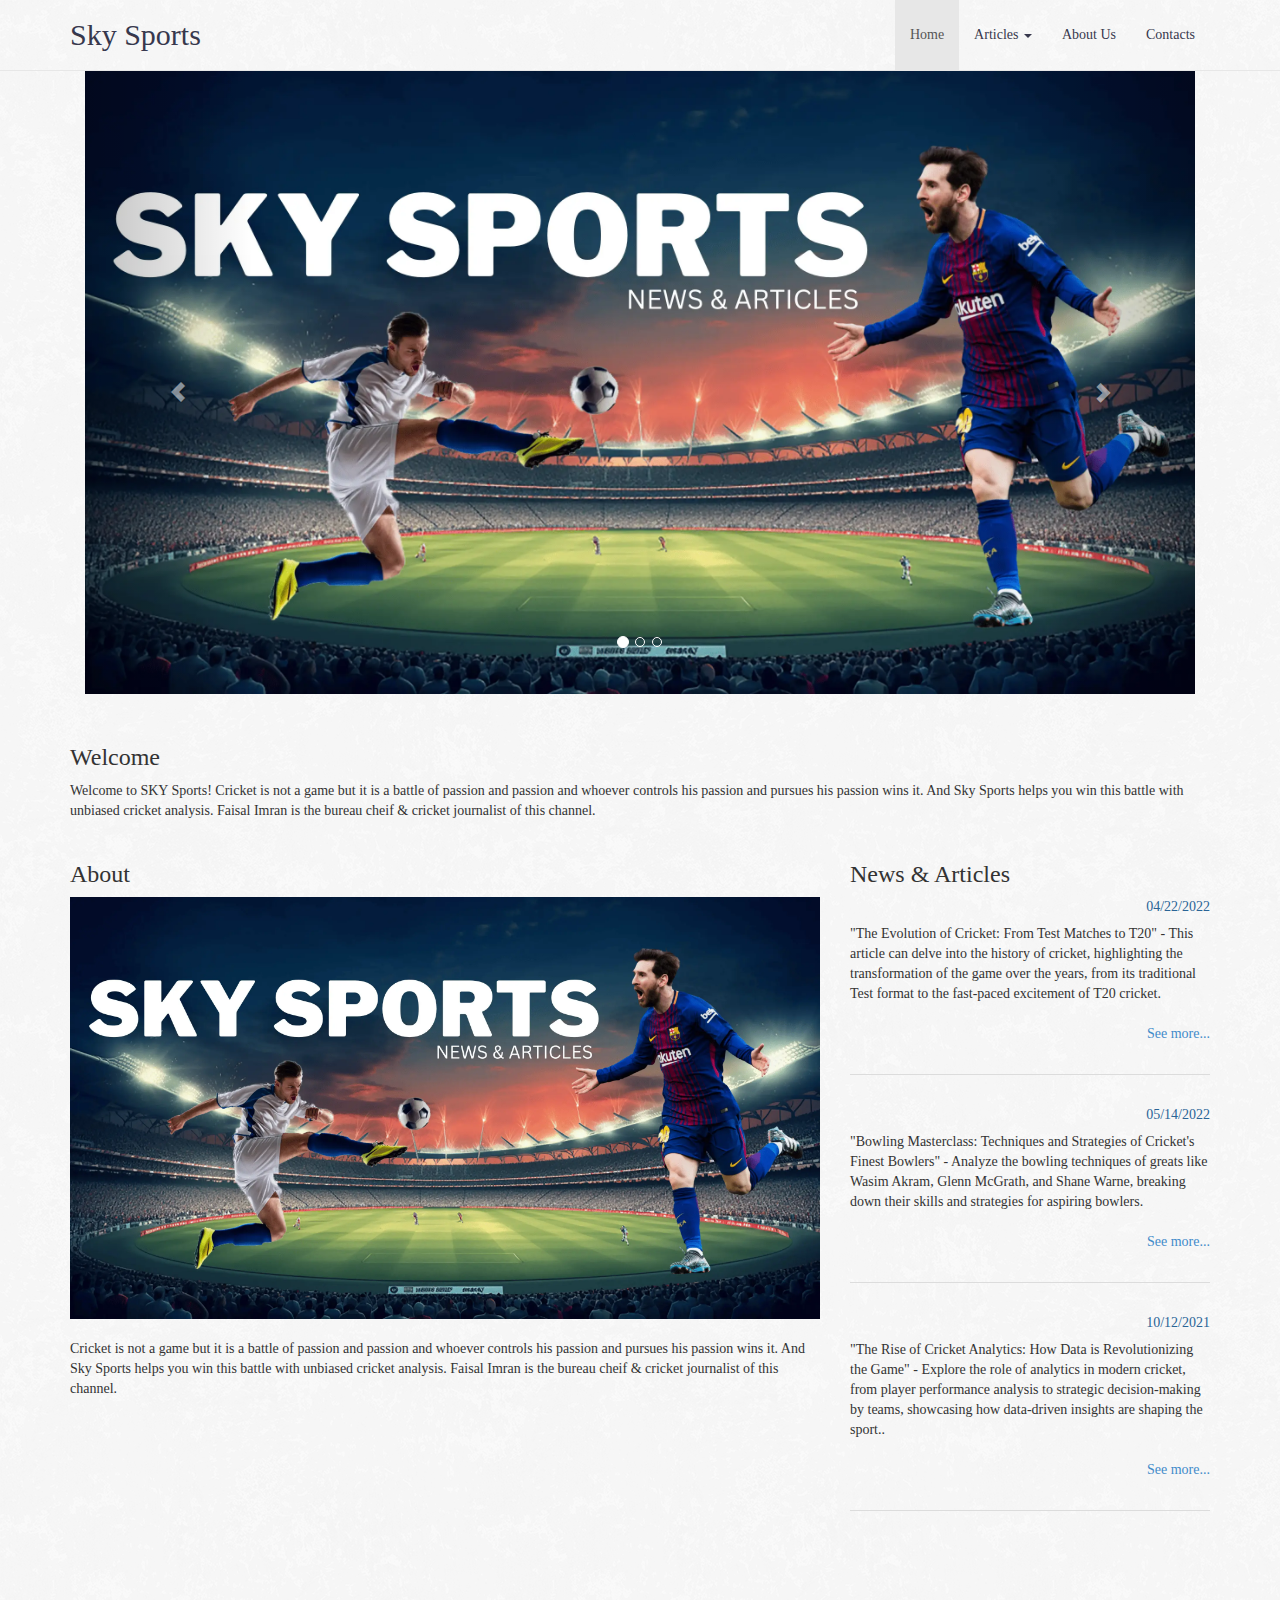
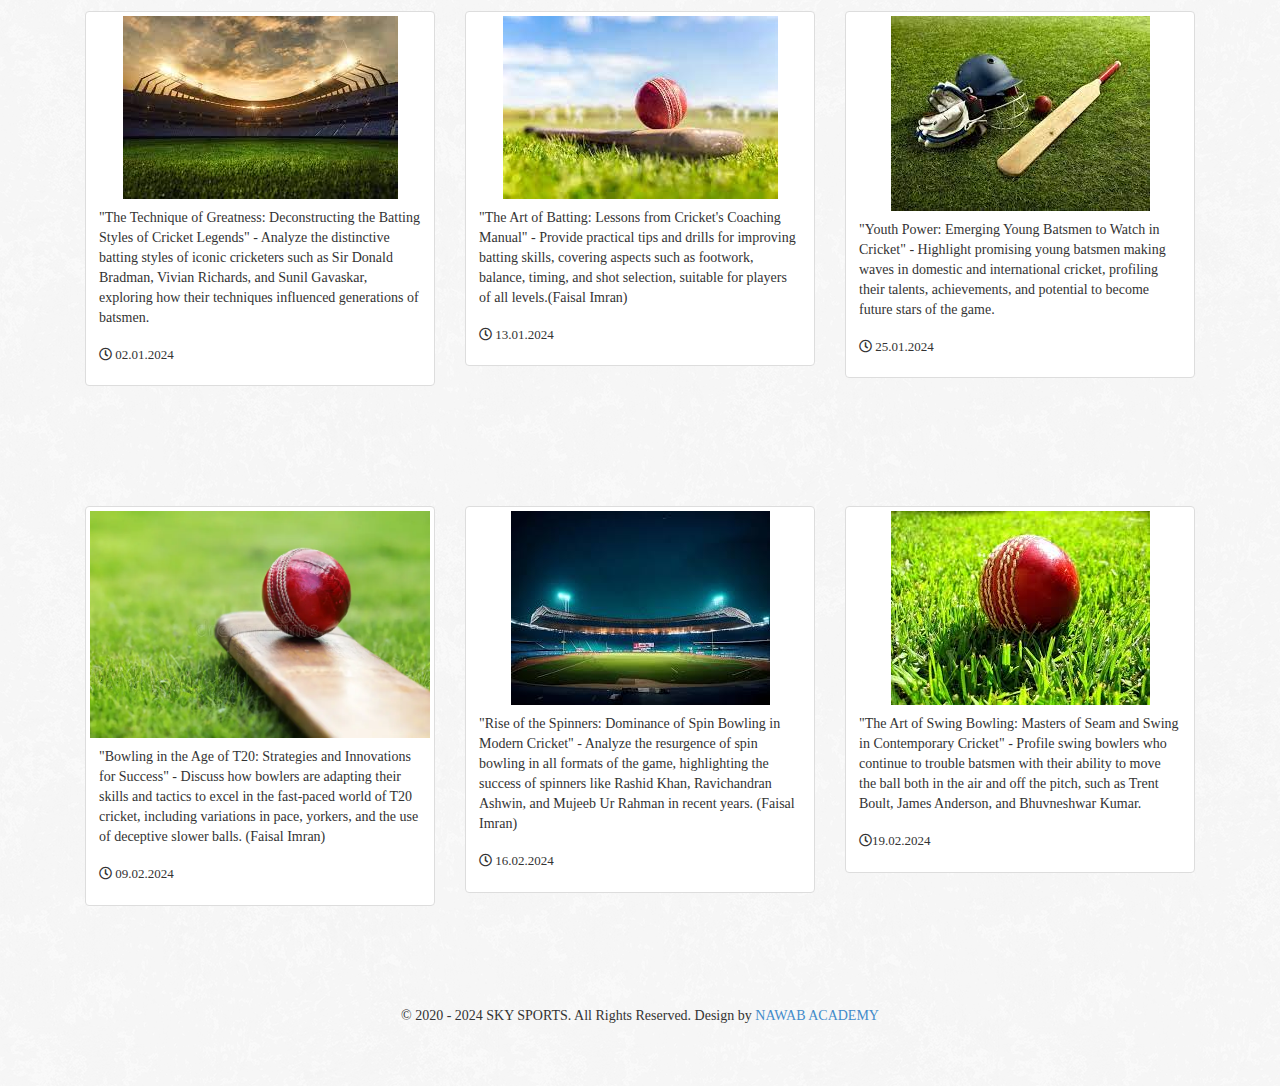
<file: index.html>
<!DOCTYPE html>
<html>
  <head>
    <title>SKY Sports</title>
    <meta name="viewport" content="width=device-width, initial-scale=1.0">
    
    <link rel="stylesheet" href="https://cdnjs.cloudflare.com/ajax/libs/font-awesome/5.15.4/css/all.min.css"/>
    
    <!-- Bootstrap -->
    <link href="css/bootstrap.css" rel="stylesheet">

    <!--Bootshape-->
    <link href="css/bootshape.css" rel="stylesheet">
  </head>
  <body>
    <!-- Navigation bar -->
    <div class="navbar navbar-default navbar-fixed-top" role="navigation">
      <div class="container">
        <div class="navbar-header">
          <button type="button" class="navbar-toggle" data-toggle="collapse" data-target=".navbar-collapse">
            <span class="sr-only">Toggle navigation</span>
            <span class="icon-bar"></span>
            <span class="icon-bar"></span>
            <span class="icon-bar"></span>
          </button>
          <a class="navbar-brand" href="index.html">Sky Sports</a>
        </div>
        <nav role="navigation" class="collapse navbar-collapse navbar-right">
          <ul class="navbar-nav nav">
            <li class="active"><a href="index.html">Home</a></li>
            <li class="dropdown">
              <a data-toggle="dropdown" href="#" class="dropdown-toggle">Articles <b class="caret"></b></a>
              <ul class="dropdown-menu">
                <li><a href="2020.html">2020</a></li>
                <li><a href="2021.html">2021</a></li>
                <li><a href="2022.html">2022</a></li>
                <li><a href="2023.html">2023</a></li>
                <li class="active"><a href="2024.html">2024</a></li>
              </ul>
            </li>
            <li><a href="aboutus.html">About Us</a></li>
            <li><a href="contactus.html">Contacts</a></li>
          </ul>
        </nav>
      </div>
    </div><!-- End Navigation bar -->

    <!-- Slide gallery -->
    <div class="jumbotron">
      <div class="container">
        <div class="col-xs-12">
        <div id="carousel-example-generic" class="carousel slide" data-ride="carousel">
          <!-- Indicators -->
          <ol class="carousel-indicators">
            <li data-target="#carousel-example-generic" data-slide-to="0" class="active"></li>
            <li data-target="#carousel-example-generic" data-slide-to="1"></li>
            <li data-target="#carousel-example-generic" data-slide-to="2"></li>
          </ol>
          <!-- Wrapper for slides -->
          <div class="carousel-inner">
            <div class="item active">
              <img src="img/banner1.webp" alt="">
              <div class="carousel-caption">
              </div>
            </div>
            <div class="item">
              <img src="img/banner2.webp" alt="">
              <div class="carousel-caption">
              </div>
            </div>
            <div class="item">
              <img src="img/banner3.webp" alt="">
              <div class="carousel-caption">
              </div>
            </div>
          </div>
          <!-- Controls -->
          <a class="left carousel-control" href="#carousel-example-generic" data-slide="prev">
            <span class="glyphicon glyphicon-chevron-left"></span>
          </a>
          <a class="right carousel-control" href="#carousel-example-generic" data-slide="next">
            <span class="glyphicon glyphicon-chevron-right"></span>
          </a>
        </div>
        </div>
      </div><!-- End Slide gallery -->
    </div>

    <!-- Content -->
    <div class="container">
      <div class="">
        <h3 class="">Welcome</h3>
        <p>Welcome to SKY Sports! Cricket is not a game but it is a battle of passion and passion and whoever controls his passion and pursues his passion wins it. And Sky Sports helps you win this battle with unbiased cricket analysis. Faisal Imran is the bureau cheif & cricket journalist of this channel.</p>
      </div>
      <div class="row">
        <div class="col-sm-8">
          <h3 class="">About</h3>
          <img src="img/banner1.webp" alt="" class="img-responsive">
          <br>
          <p>Cricket is not a game but it is a battle of passion and passion and whoever controls his passion and pursues his passion wins it. And Sky Sports helps you win this battle with unbiased cricket analysis. Faisal Imran is the bureau cheif & cricket journalist of this channel.</p>
        </div>
        <div class="col-sm-4">
          <h3 class="">News & Articles</h3>
          <div class="event">
            <div class="text-right date">04/22/2022</div>
            <p>"The Evolution of Cricket: From Test Matches to T20" - This article can delve into the history of cricket, highlighting the transformation of the game over the years, from its traditional Test format to the fast-paced excitement of T20 cricket.</p>
            <div class="text-right">
              <a href="#">See more...</a>
            </div>
          </div>
          <div class="event">
            <div class="text-right date">05/14/2022</div>
            <p>"Bowling Masterclass: Techniques and Strategies of Cricket's Finest Bowlers" - Analyze the bowling techniques of greats like Wasim Akram, Glenn McGrath, and Shane Warne, breaking down their skills and strategies for aspiring bowlers.</p>
            <div class="text-right">
              <a href="#">See more...</a>
            </div>
          </div>
          <div class="event">
            <div class="text-right date">10/12/2021</div>
            <p>"The Rise of Cricket Analytics: How Data is Revolutionizing the Game" - Explore the role of analytics in modern cricket, from player performance analysis to strategic decision-making by teams, showcasing how data-driven insights are shaping the sport..</p>
            <div class="text-right">
              <a href="#">See more...</a>
            </div>
          </div>
        </div>
      </div>
    </div><!-- End Content -->

    <!-- Thumbnails -->
    <div class="container thumbs box-1">
      <div class="col-sm-6 col-md-4">
        <div class="thumbnail">
            <img src="img/1.jpg" alt="" class="img-responsive">
          <div class="caption">
            <p>"The Technique of Greatness: Deconstructing the Batting Styles of Cricket Legends" - Analyze the distinctive batting styles of iconic cricketers such as Sir Donald Bradman, Vivian Richards, and Sunil Gavaskar, exploring how their techniques influenced generations of batsmen.</p>
            <h3 class="year-date"><i class="far fa-clock"></i>  02.01.2024</h3>
            <div class="btn-toolbar text-center">
            </div>
          </div>
        </div>
      </div>
      <div class="col-sm-6 col-md-4">
        <div class="thumbnail">
            <img src="img/2.jpg" alt="" class="img-responsive">
          <div class="caption">
            <p>"The Art of Batting: Lessons from Cricket's Coaching Manual" - Provide practical tips and drills for improving batting skills, covering aspects such as footwork, balance, timing, and shot selection, suitable for players of all levels.(Faisal Imran)</p>
            <h3 class="year-date"><i class="far fa-clock"></i>  13.01.2024</h3>
            <div class="btn-toolbar text-center">
            </div>
          </div>
        </div>
      </div>
      <div class="col-sm-6 col-md-4">
        <div class="thumbnail">
            <img src="img/3.jpg" alt="" class="img-responsive">
          <div class="caption">
            <p>"Youth Power: Emerging Young Batsmen to Watch in Cricket" - Highlight promising young batsmen making waves in domestic and international cricket, profiling their talents, achievements, and potential to become future stars of the game.</p>
            <h3 class="year-date"><i class="far fa-clock"></i>  25.01.2024</h3>
            <div class="btn-toolbar text-center">
            </div>
          </div>
        </div>
      </div>
    </div><!-- End Thumbnails -->

      <!-- Thumbnails -->
    <div class="container thumbs box-1">
        <div class="col-sm-6 col-md-4">
          <div class="thumbnail">
            <img src="img/4.jpg" alt="" class="img-responsive">
            <div class="caption">
              <p>"Bowling in the Age of T20: Strategies and Innovations for Success" - Discuss how bowlers are adapting their skills and tactics to excel in the fast-paced world of T20 cricket, including variations in pace, yorkers, and the use of deceptive slower balls. (Faisal Imran)</p>
              <h3 class="year-date"><i class="far fa-clock"></i>  09.02.2024</h3>
              <div class="btn-toolbar text-center">
              </div>
            </div>
          </div>
        </div>
        <div class="col-sm-6 col-md-4">
          <div class="thumbnail">
            <img src="img/5.jpg" alt="" class="img-responsive">
            <div class="caption">
              <p>"Rise of the Spinners: Dominance of Spin Bowling in Modern Cricket" - Analyze the resurgence of spin bowling in all formats of the game, highlighting the success of spinners like Rashid Khan, Ravichandran Ashwin, and Mujeeb Ur Rahman in recent years. (Faisal Imran)</p>
              <h3 class="year-date"><i class="far fa-clock"></i>  16.02.2024</h3>
              <div class="btn-toolbar text-center">
              </div>
            </div>
          </div>
        </div>
        <div class="col-sm-6 col-md-4">
          <div class="thumbnail">
            <img src="img/6.jpg" alt="" class="img-responsive">
            <div class="caption">
              <p>"The Art of Swing Bowling: Masters of Seam and Swing in Contemporary Cricket" - Profile swing bowlers who continue to trouble batsmen with their ability to move the ball both in the air and off the pitch, such as Trent Boult, James Anderson, and Bhuvneshwar Kumar.</p>
              <h3 class="year-date"><i class="far fa-clock"></i>19.02.2024</h3>
              <div class="btn-toolbar text-center">
              </div>
            </div>
          </div>
        </div>
      </div><!-- End Thumbnails -->

    <!-- Footer -->
    <div class="footer text-center">
        <p>&copy; 2020 - 2024 SKY SPORTS. All Rights Reserved. Design by <a href="http://nawab.website" target="_blank">NAWAB ACADEMY</a></p>
    </div><!-- End Footer -->


    <!-- jQuery (necessary for Bootstrap's JavaScript plugins) -->
    <script src="js/jquery.js"></script>
    <!-- Include all compiled plugins (below), or include individual files as needed -->
    <script src="js/bootstrap.min.js"></script>
    <script src="js/bootshape.js"></script>
  </body>
</html>
</file>
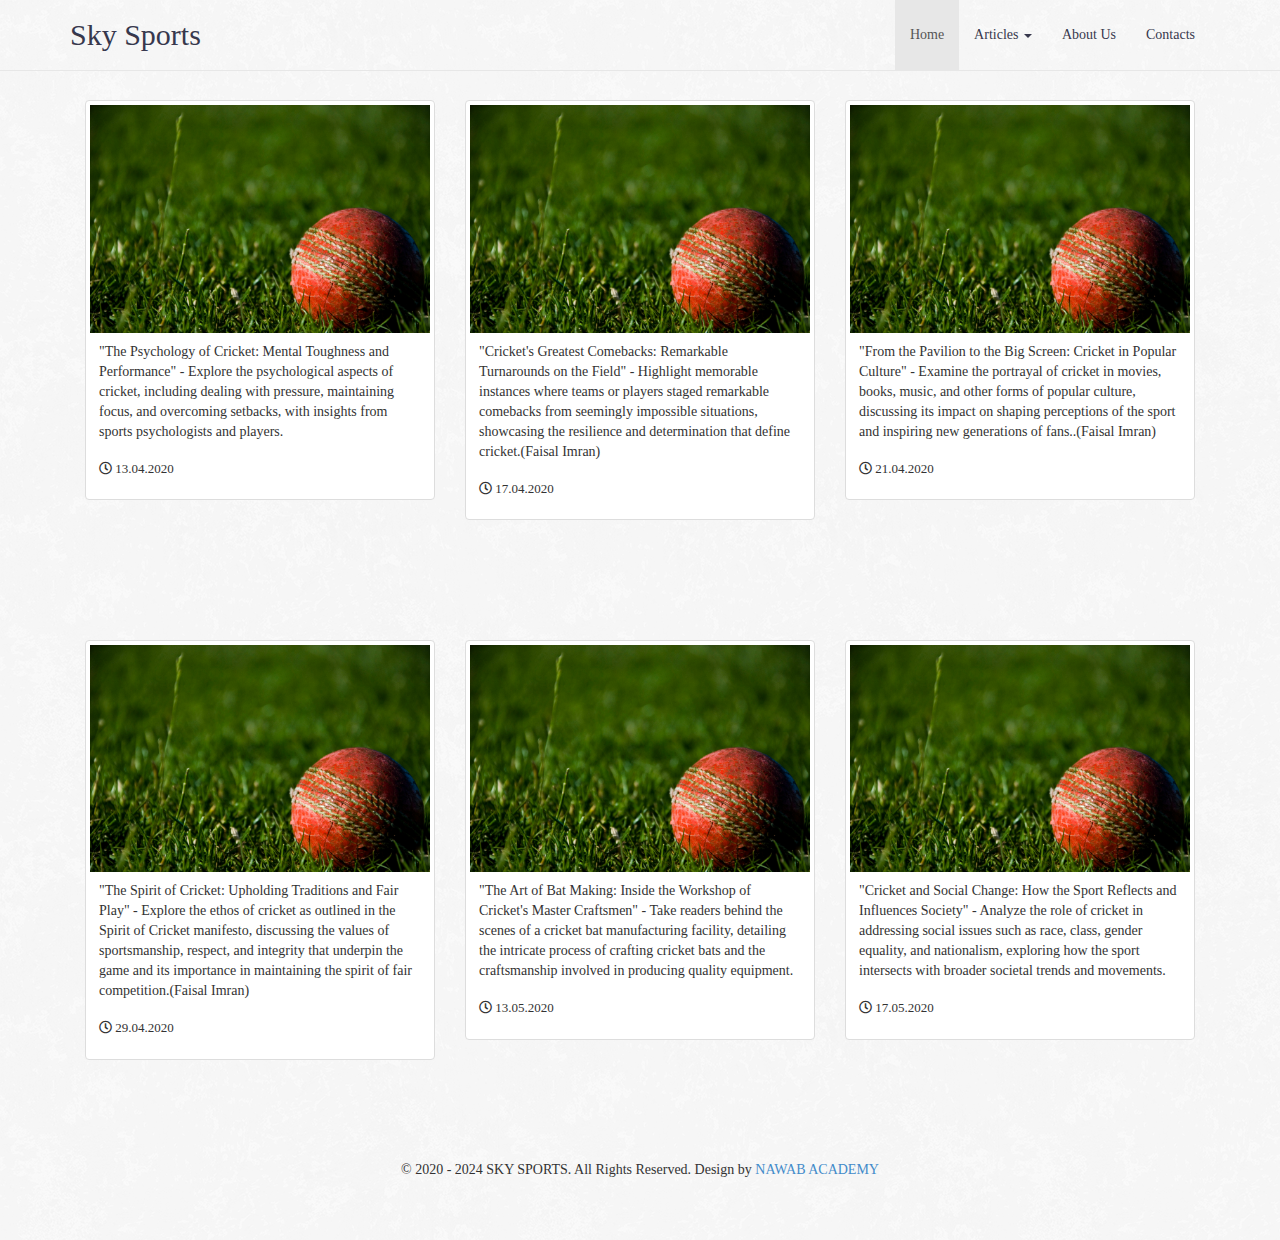
<file: 2020.html>
<!DOCTYPE html>
<html>
  <head>
    <title>SKY Sports</title>
    <meta name="viewport" content="width=device-width, initial-scale=1.0">
    <!-- Bootstrap -->
    <link href="css/bootstrap.css" rel="stylesheet">

    <link rel="stylesheet" href="https://cdnjs.cloudflare.com/ajax/libs/font-awesome/5.15.4/css/all.min.css"/>
 
    <!--Bootshape-->
    <link href="css/bootshape.css" rel="stylesheet">
  </head>
  <body>
    

   <!-- Navigation bar -->
   <div class="navbar navbar-default navbar-fixed-top" role="navigation">
    <div class="container">
      <div class="navbar-header">
        <button type="button" class="navbar-toggle" data-toggle="collapse" data-target=".navbar-collapse">
          <span class="sr-only">Toggle navigation</span>
          <span class="icon-bar"></span>
          <span class="icon-bar"></span>
          <span class="icon-bar"></span>
        </button>
        <a class="navbar-brand" href="index.html">Sky Sports</a>
      </div>
      <nav role="navigation" class="collapse navbar-collapse navbar-right">
        <ul class="navbar-nav nav">
          <li class="active"><a href="index.html">Home</a></li>
          <li class="dropdown">
            <a data-toggle="dropdown" href="#" class="dropdown-toggle">Articles <b class="caret"></b></a>
            <ul class="dropdown-menu">
              <li><a href="2020.html">2020</a></li>
              <li><a href="2021.html">2021</a></li>
              <li><a href="2022.html">2022</a></li>
              <li><a href="2023.html">2023</a></li>
              <li class="active"><a href="2024.html">2024</a></li>
            </ul>
          </li>
          <li><a href="aboutus.html">About Us</a></li>
          <li><a href="contactus.html">Contacts</a></li>
        </ul>
      </nav>
    </div>
  </div><!-- End Navigation bar -->

    <!-- Thumbnails -->
    <div class="container thumbs box-1">
      <div class="col-sm-6 col-md-4">
        <div class="thumbnail">
            <img src="img/articles-img.jpg" alt="" class="img-responsive">
          <div class="caption">
            <p>"The Psychology of Cricket: Mental Toughness and Performance" - Explore the psychological aspects of cricket, including dealing with pressure, maintaining focus, and overcoming setbacks, with insights from sports psychologists and players.</p>
            <h3 class="year-date"><i class="far fa-clock"></i> 13.04.2020</h3>
            <div class="btn-toolbar text-center">
            </div>
          </div>
        </div>
      </div>
      <div class="col-sm-6 col-md-4">
        <div class="thumbnail">
            <img src="img/articles-img.jpg" alt="" class="img-responsive">
          <div class="caption">
            <p>"Cricket's Greatest Comebacks: Remarkable Turnarounds on the Field" - Highlight memorable instances where teams or players staged remarkable comebacks from seemingly impossible situations, showcasing the resilience and determination that define cricket.(Faisal Imran)</p>
            <h3 class="year-date"><i class="far fa-clock"></i> 17.04.2020</h3>
            <div class="btn-toolbar text-center">
            </div>
          </div>
        </div>
      </div>
      <div class="col-sm-6 col-md-4">
        <div class="thumbnail">
            <img src="img/articles-img.jpg" alt="" class="img-responsive">
          <div class="caption">
            <p>"From the Pavilion to the Big Screen: Cricket in Popular Culture" - Examine the portrayal of cricket in movies, books, music, and other forms of popular culture, discussing its impact on shaping perceptions of the sport and inspiring new generations of fans..(Faisal Imran)</p>
            <h3 class="year-date"><i class="far fa-clock"></i> 21.04.2020</h3>
            <div class="btn-toolbar text-center">
            </div>
          </div>
        </div>
      </div>
    </div><!-- End Thumbnails -->

    <!-- Thumbnails -->
    <div class="container thumbs box-1">
        <div class="col-sm-6 col-md-4">
          <div class="thumbnail">
            <img src="img/articles-img.jpg" alt="" class="img-responsive">
            <div class="caption">
              <p>"The Spirit of Cricket: Upholding Traditions and Fair Play" - Explore the ethos of cricket as outlined in the Spirit of Cricket manifesto, discussing the values of sportsmanship, respect, and integrity that underpin the game and its importance in maintaining the spirit of fair competition.(Faisal Imran)</p>
              <h3 class="year-date"><i class="far fa-clock"></i> 29.04.2020</h3>
              <div class="btn-toolbar text-center">
              </div>
            </div>
          </div>
        </div>
        <div class="col-sm-6 col-md-4">
          <div class="thumbnail">
            <img src="img/articles-img.jpg" alt="" class="img-responsive">
            <div class="caption">
              <p>"The Art of Bat Making: Inside the Workshop of Cricket's Master Craftsmen" - Take readers behind the scenes of a cricket bat manufacturing facility, detailing the intricate process of crafting cricket bats and the craftsmanship involved in producing quality equipment.</p>
              <h3 class="year-date"><i class="far fa-clock"></i> 13.05.2020</h3>
              <div class="btn-toolbar text-center">
              </div>
            </div>
          </div>
        </div>
        <div class="col-sm-6 col-md-4">
          <div class="thumbnail">
            <img src="img/articles-img.jpg" alt="" class="img-responsive">
            <div class="caption">
              <p>"Cricket and Social Change: How the Sport Reflects and Influences Society" - Analyze the role of cricket in addressing social issues such as race, class, gender equality, and nationalism, exploring how the sport intersects with broader societal trends and movements.</p>
              <h3 class="year-date"><i class="far fa-clock"></i> 17.05.2020</h3>
              <div class="btn-toolbar text-center">
              </div>
            </div>
          </div>
        </div>
      </div><!-- End Thumbnails -->

    <!-- Footer -->
    <div class="footer text-center">
      <p>&copy; 2020 - 2024 SKY SPORTS. All Rights Reserved. Design by <a href="http://nawab.website" target="_blank">NAWAB ACADEMY</a></p>
  </div><!-- End Footer -->

    <!-- jQuery (necessary for Bootstrap's JavaScript plugins) -->
    <script src="js/jquery.js"></script>
    <!-- Include all compiled plugins (below), or include individual files as needed -->
    <script src="js/bootstrap.min.js"></script>
    <script src="js/bootshape.js"></script>
  </body>
</html>
</file>
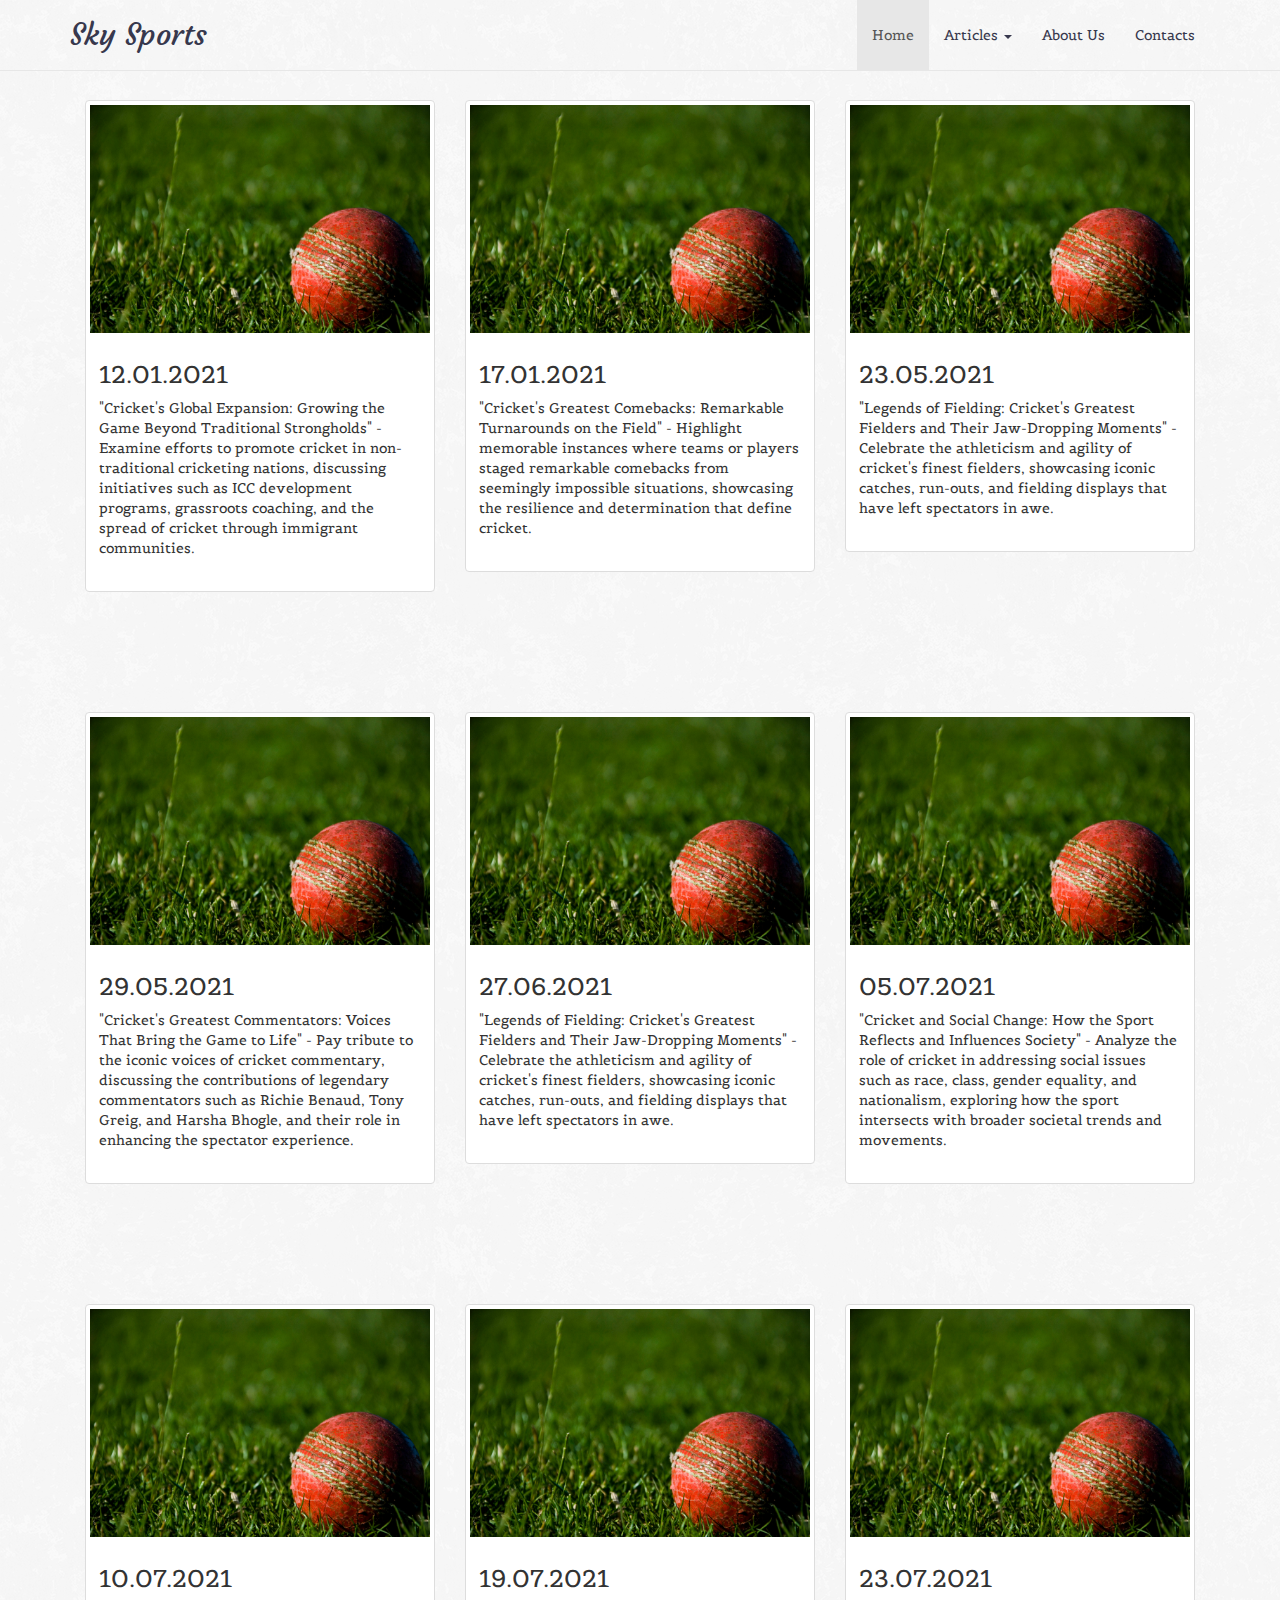
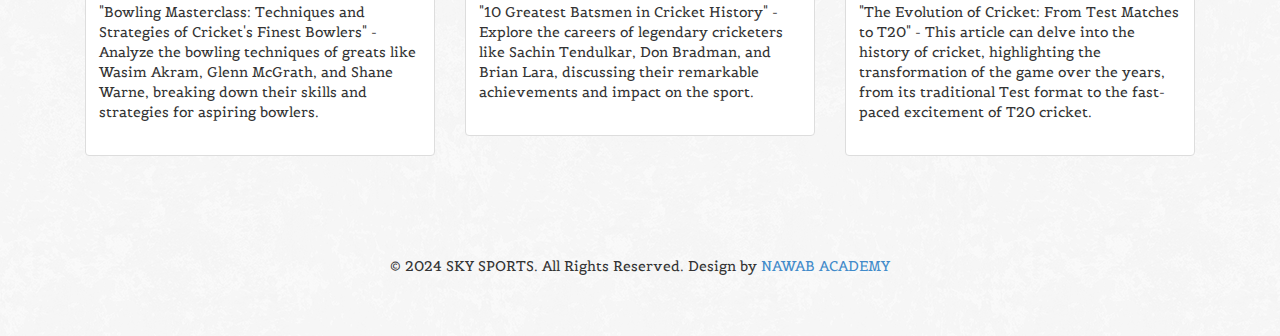
<file: 2021.htm>
<!DOCTYPE html>
<html>
  <head>
    <title>SKY Sports</title>
    <meta name="viewport" content="width=device-width, initial-scale=1.0">
    <!-- Bootstrap -->
    <link href="css/bootstrap.css" rel="stylesheet">
    <!--Google Fonts-->
    <link href='http://fonts.googleapis.com/css?family=Belgrano|Courgette&subset=latin,latin-ext' rel='stylesheet' type='text/css'>
 
    <!--Bootshape-->
    <link href="css/bootshape.css" rel="stylesheet">
  </head>
  <body>
    

   <!-- Navigation bar -->
   <div class="navbar navbar-default navbar-fixed-top" role="navigation">
    <div class="container">
      <div class="navbar-header">
        <button type="button" class="navbar-toggle" data-toggle="collapse" data-target=".navbar-collapse">
          <span class="sr-only">Toggle navigation</span>
          <span class="icon-bar"></span>
          <span class="icon-bar"></span>
          <span class="icon-bar"></span>
        </button>
        <a class="navbar-brand" href="index.html">Sky Sports</a>
      </div>
      <nav role="navigation" class="collapse navbar-collapse navbar-right">
        <ul class="navbar-nav nav">
          <li class="active"><a href="#">Home</a></li>
          <li class="dropdown">
            <a data-toggle="dropdown" href="#" class="dropdown-toggle">Articles <b class="caret"></b></a>
            <ul class="dropdown-menu">
              <li><a href="#">2020</a></li>
              <li><a href="#">2021</a></li>
              <li><a href="#">2022</a></li>
              <li><a href="#">2023</a></li>
              <li class="active"><a href="#">2024</a></li>
            </ul>
          </li>
          <li><a href="#">About Us</a></li>
          <li><a href="#">Contacts</a></li>
        </ul>
      </nav>
    </div>
  </div><!-- End Navigation bar -->

    <!-- Thumbnails -->
    <div class="container thumbs box-1">
      <div class="col-sm-6 col-md-4">
        <div class="thumbnail">
            <img src="img/articles-img.jpg" alt="" class="img-responsive">
          <div class="caption">
            <h3 class="">12.01.2021</h3>
            <p>"Cricket's Global Expansion: Growing the Game Beyond Traditional Strongholds" - Examine efforts to promote cricket in non-traditional cricketing nations, discussing initiatives such as ICC development programs, grassroots coaching, and the spread of cricket through immigrant communities.</p>
            <div class="btn-toolbar text-center">
            </div>
          </div>
        </div>
      </div>
      <div class="col-sm-6 col-md-4">
        <div class="thumbnail">
            <img src="img/articles-img.jpg" alt="" class="img-responsive">
          <div class="caption">
            <h3 class="">17.01.2021</h3>
            <p>"Cricket's Greatest Comebacks: Remarkable Turnarounds on the Field" - Highlight memorable instances where teams or players staged remarkable comebacks from seemingly impossible situations, showcasing the resilience and determination that define cricket.</p>
            <div class="btn-toolbar text-center">
            </div>
          </div>
        </div>
      </div>
      <div class="col-sm-6 col-md-4">
        <div class="thumbnail">
            <img src="img/articles-img.jpg" alt="" class="img-responsive">
          <div class="caption">
            <h3 class="">23.05.2021</h3>
            <p>"Legends of Fielding: Cricket's Greatest Fielders and Their Jaw-Dropping Moments" - Celebrate the athleticism and agility of cricket's finest fielders, showcasing iconic catches, run-outs, and fielding displays that have left spectators in awe.</p>
            <div class="btn-toolbar text-center">
            </div>
          </div>
        </div>
      </div>
    </div><!-- End Thumbnails -->

    <!-- Thumbnails -->
    <div class="container thumbs box-1">
        <div class="col-sm-6 col-md-4">
          <div class="thumbnail">
            <img src="img/articles-img.jpg" alt="" class="img-responsive">
            <div class="caption">
              <h3 class="">29.05.2021</h3>
              <p>"Cricket's Greatest Commentators: Voices That Bring the Game to Life" - Pay tribute to the iconic voices of cricket commentary, discussing the contributions of legendary commentators such as Richie Benaud, Tony Greig, and Harsha Bhogle, and their role in enhancing the spectator experience.</p>
              <div class="btn-toolbar text-center">
              </div>
            </div>
          </div>
        </div>
        <div class="col-sm-6 col-md-4">
          <div class="thumbnail">
            <img src="img/articles-img.jpg" alt="" class="img-responsive">
            <div class="caption">
              <h3 class="">27.06.2021</h3>
              <p>"Legends of Fielding: Cricket's Greatest Fielders and Their Jaw-Dropping Moments" - Celebrate the athleticism and agility of cricket's finest fielders, showcasing iconic catches, run-outs, and fielding displays that have left spectators in awe.</p>
              <div class="btn-toolbar text-center">
              </div>
            </div>
          </div>
        </div>
        <div class="col-sm-6 col-md-4">
          <div class="thumbnail">
            <img src="img/articles-img.jpg" alt="" class="img-responsive">
            <div class="caption">
              <h3 class="">05.07.2021</h3>
              <p>"Cricket and Social Change: How the Sport Reflects and Influences Society" - Analyze the role of cricket in addressing social issues such as race, class, gender equality, and nationalism, exploring how the sport intersects with broader societal trends and movements.</p>
              <div class="btn-toolbar text-center">
              </div>
            </div>
          </div>
        </div>
      </div><!-- End Thumbnails -->

      <!-- Thumbnails -->
    <div class="container thumbs box-1">
        <div class="col-sm-6 col-md-4">
          <div class="thumbnail">
            <img src="img/articles-img.jpg" alt="" class="img-responsive">
            <div class="caption">
              <h3 class="">10.07.2021</h3>
              <p>"Bowling Masterclass: Techniques and Strategies of Cricket's Finest Bowlers" - Analyze the bowling techniques of greats like Wasim Akram, Glenn McGrath, and Shane Warne, breaking down their skills and strategies for aspiring bowlers.</p>
              <div class="btn-toolbar text-center">
              </div>
            </div>
          </div>
        </div>
        <div class="col-sm-6 col-md-4">
          <div class="thumbnail">
            <img src="img/articles-img.jpg" alt="" class="img-responsive">
            <div class="caption">
              <h3 class="">19.07.2021</h3>
              <p>"10 Greatest Batsmen in Cricket History" - Explore the careers of legendary cricketers like Sachin Tendulkar, Don Bradman, and Brian Lara, discussing their remarkable achievements and impact on the sport.</p>
              <div class="btn-toolbar text-center">
              </div>
            </div>
          </div>
        </div>
        <div class="col-sm-6 col-md-4">
          <div class="thumbnail">
            <img src="img/articles-img.jpg" alt="" class="img-responsive">
            <div class="caption">
              <h3 class="">23.07.2021</h3>
              <p>"The Evolution of Cricket: From Test Matches to T20" - This article can delve into the history of cricket, highlighting the transformation of the game over the years, from its traditional Test format to the fast-paced excitement of T20 cricket.</p>
              <div class="btn-toolbar text-center">
              </div>
            </div>
          </div>
        </div>
      </div><!-- End Thumbnails -->

    <!-- Footer -->
    <div class="footer text-center">
        <p>&copy; 2024 SKY SPORTS. All Rights Reserved. Design by <a href="http://nawab.website" target="_blank">NAWAB ACADEMY</a></p>
    </div><!-- End Footer -->

    <!-- jQuery (necessary for Bootstrap's JavaScript plugins) -->
    <script src="js/jquery.js"></script>
    <!-- Include all compiled plugins (below), or include individual files as needed -->
    <script src="js/bootstrap.min.js"></script>
    <script src="js/bootshape.js"></script>
  </body>
</html>
</file>
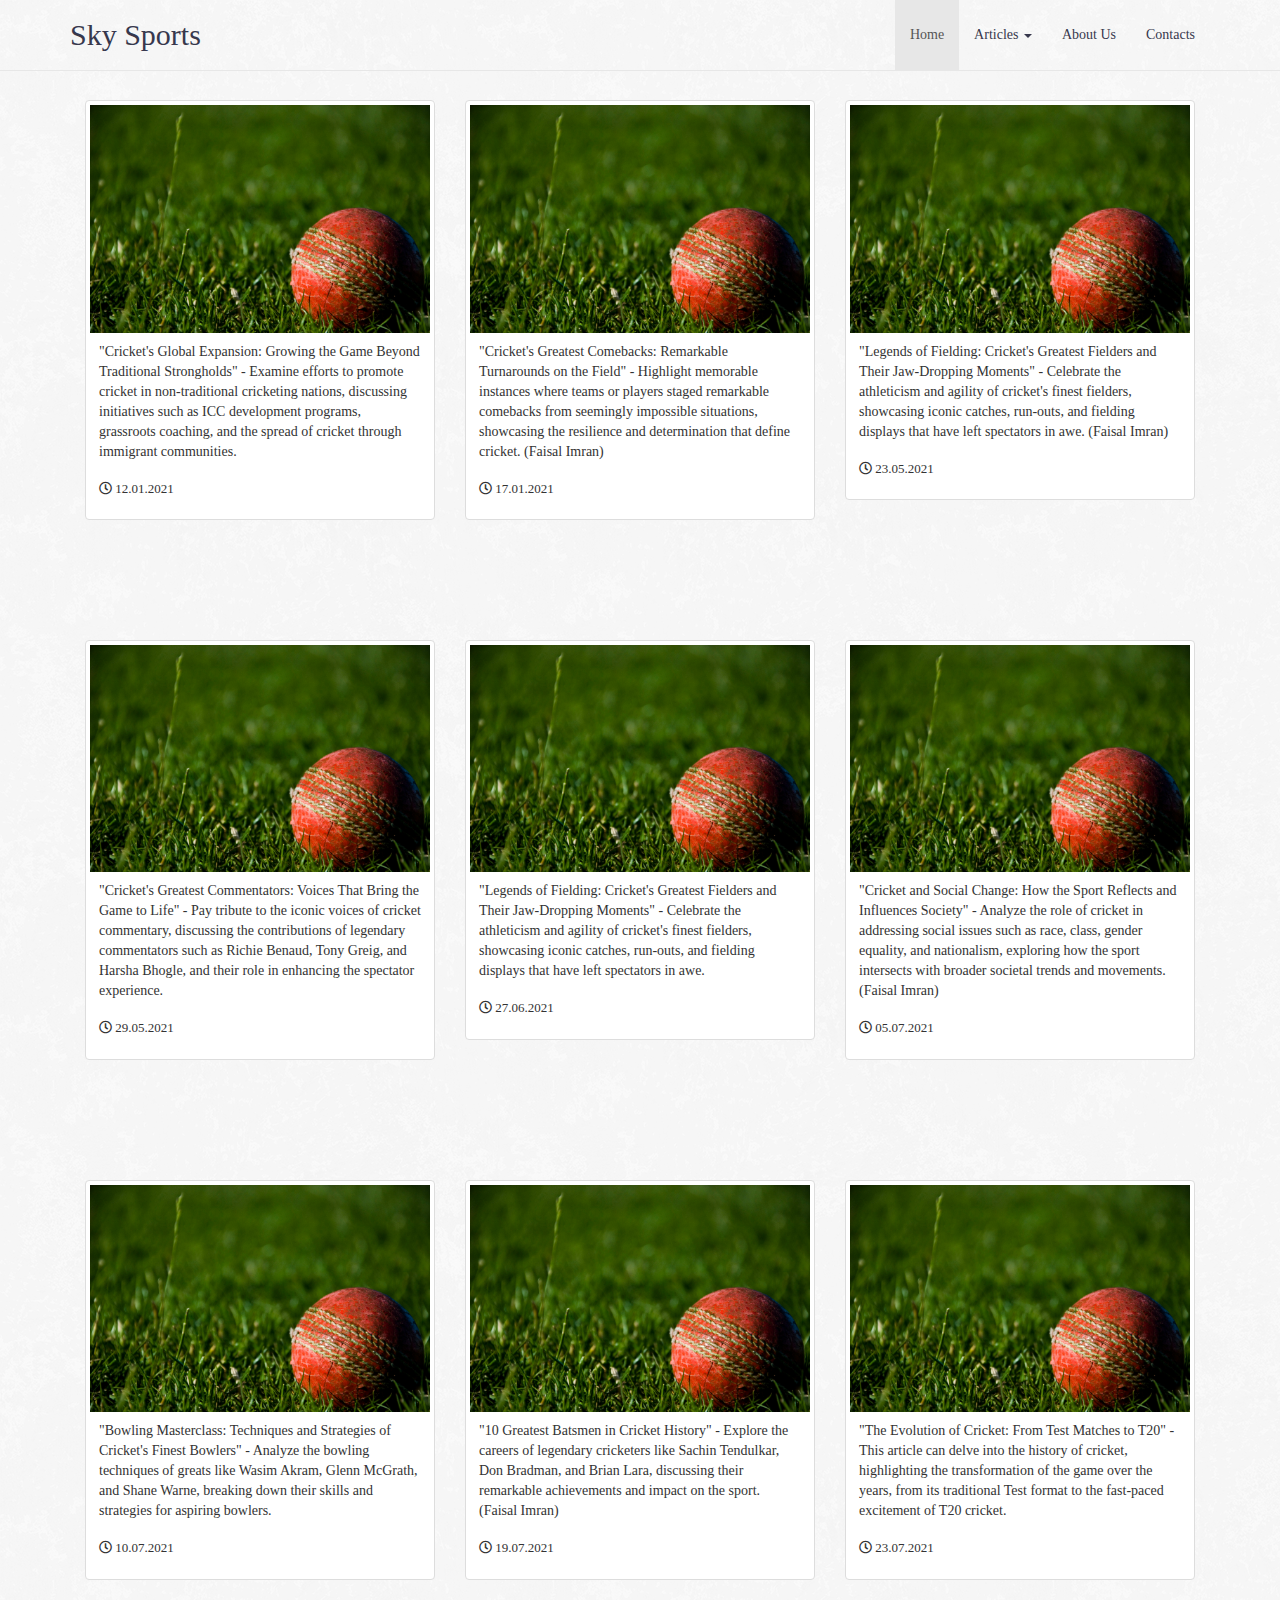
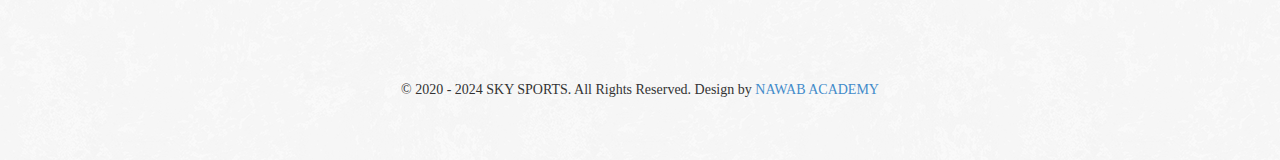
<file: 2021.html>
<!DOCTYPE html>
<html>
  <head>
    <title>SKY Sports</title>
    <meta name="viewport" content="width=device-width, initial-scale=1.0">
    <!-- Bootstrap -->
    <link href="css/bootstrap.css" rel="stylesheet">

    <link rel="stylesheet" href="https://cdnjs.cloudflare.com/ajax/libs/font-awesome/5.15.4/css/all.min.css"/>
 
    <!--Bootshape-->
    <link href="css/bootshape.css" rel="stylesheet">
  </head>
  <body>
    

   <!-- Navigation bar -->
   <div class="navbar navbar-default navbar-fixed-top" role="navigation">
    <div class="container">
      <div class="navbar-header">
        <button type="button" class="navbar-toggle" data-toggle="collapse" data-target=".navbar-collapse">
          <span class="sr-only">Toggle navigation</span>
          <span class="icon-bar"></span>
          <span class="icon-bar"></span>
          <span class="icon-bar"></span>
        </button>
        <a class="navbar-brand" href="index.html">Sky Sports</a>
      </div>
      <nav role="navigation" class="collapse navbar-collapse navbar-right">
        <ul class="navbar-nav nav">
          <li class="active"><a href="index.html">Home</a></li>
          <li class="dropdown">
            <a data-toggle="dropdown" href="#" class="dropdown-toggle">Articles <b class="caret"></b></a>
            <ul class="dropdown-menu">
              <li><a href="2020.html">2020</a></li>
              <li><a href="2021.html">2021</a></li>
              <li><a href="2022.html">2022</a></li>
              <li><a href="2023.html">2023</a></li>
              <li class="active"><a href="2024.html">2024</a></li>
            </ul>
          </li>
          <li><a href="aboutus.html">About Us</a></li>
          <li><a href="contactus.html">Contacts</a></li>
        </ul>
      </nav>
    </div>
  </div><!-- End Navigation bar -->

    <!-- Thumbnails -->
    <div class="container thumbs box-1">
      <div class="col-sm-6 col-md-4">
        <div class="thumbnail">
            <img src="img/articles-img.jpg" alt="" class="img-responsive">
          <div class="caption">
            <p>"Cricket's Global Expansion: Growing the Game Beyond Traditional Strongholds" - Examine efforts to promote cricket in non-traditional cricketing nations, discussing initiatives such as ICC development programs, grassroots coaching, and the spread of cricket through immigrant communities.</p>
            <h3 class="year-date"><i class="far fa-clock"></i>  12.01.2021</h3>
            <div class="btn-toolbar text-center">
            </div>
          </div>
        </div>
      </div>
      <div class="col-sm-6 col-md-4">
        <div class="thumbnail">
            <img src="img/articles-img.jpg" alt="" class="img-responsive">
          <div class="caption">
            <p>"Cricket's Greatest Comebacks: Remarkable Turnarounds on the Field" - Highlight memorable instances where teams or players staged remarkable comebacks from seemingly impossible situations, showcasing the resilience and determination that define cricket. (Faisal Imran)</p>
            <h3 class="year-date"><i class="far fa-clock"></i>  17.01.2021</h3>
            <div class="btn-toolbar text-center">
            </div>
          </div>
        </div>
      </div>
      <div class="col-sm-6 col-md-4">
        <div class="thumbnail">
            <img src="img/articles-img.jpg" alt="" class="img-responsive">
          <div class="caption">
            <p>"Legends of Fielding: Cricket's Greatest Fielders and Their Jaw-Dropping Moments" - Celebrate the athleticism and agility of cricket's finest fielders, showcasing iconic catches, run-outs, and fielding displays that have left spectators in awe. (Faisal Imran)</p>
            <h3 class="year-date"><i class="far fa-clock"></i>  23.05.2021</h3>
            <div class="btn-toolbar text-center">
            </div>
          </div>
        </div>
      </div>
    </div><!-- End Thumbnails -->

    <!-- Thumbnails -->
    <div class="container thumbs box-1">
        <div class="col-sm-6 col-md-4">
          <div class="thumbnail">
            <img src="img/articles-img.jpg" alt="" class="img-responsive">
            <div class="caption">
              <p>"Cricket's Greatest Commentators: Voices That Bring the Game to Life" - Pay tribute to the iconic voices of cricket commentary, discussing the contributions of legendary commentators such as Richie Benaud, Tony Greig, and Harsha Bhogle, and their role in enhancing the spectator experience.</p>
              <h3 class="year-date"><i class="far fa-clock"></i>  29.05.2021</h3>
              <div class="btn-toolbar text-center">
              </div>
            </div>
          </div>
        </div>
        <div class="col-sm-6 col-md-4">
          <div class="thumbnail">
            <img src="img/articles-img.jpg" alt="" class="img-responsive">
            <div class="caption">
              <p>"Legends of Fielding: Cricket's Greatest Fielders and Their Jaw-Dropping Moments" - Celebrate the athleticism and agility of cricket's finest fielders, showcasing iconic catches, run-outs, and fielding displays that have left spectators in awe.</p>
              <h3 class="year-date"><i class="far fa-clock"></i>  27.06.2021</h3>
              <div class="btn-toolbar text-center">
              </div>
            </div>
          </div>
        </div>
        <div class="col-sm-6 col-md-4">
          <div class="thumbnail">
            <img src="img/articles-img.jpg" alt="" class="img-responsive">
            <div class="caption">
              <p>"Cricket and Social Change: How the Sport Reflects and Influences Society" - Analyze the role of cricket in addressing social issues such as race, class, gender equality, and nationalism, exploring how the sport intersects with broader societal trends and movements. (Faisal Imran)</p>
              <h3 class="year-date"><i class="far fa-clock"></i>  05.07.2021</h3>
              <div class="btn-toolbar text-center">
              </div>
            </div>
          </div>
        </div>
      </div><!-- End Thumbnails -->

      <!-- Thumbnails -->
    <div class="container thumbs box-1">
        <div class="col-sm-6 col-md-4">
          <div class="thumbnail">
            <img src="img/articles-img.jpg" alt="" class="img-responsive">
            <div class="caption">
              <p>"Bowling Masterclass: Techniques and Strategies of Cricket's Finest Bowlers" - Analyze the bowling techniques of greats like Wasim Akram, Glenn McGrath, and Shane Warne, breaking down their skills and strategies for aspiring bowlers.</p>
              <h3 class="year-date"><i class="far fa-clock"></i>  10.07.2021</h3>
              <div class="btn-toolbar text-center">
              </div>
            </div>
          </div>
        </div>
        <div class="col-sm-6 col-md-4">
          <div class="thumbnail">
            <img src="img/articles-img.jpg" alt="" class="img-responsive">
            <div class="caption">
              <p>"10 Greatest Batsmen in Cricket History" - Explore the careers of legendary cricketers like Sachin Tendulkar, Don Bradman, and Brian Lara, discussing their remarkable achievements and impact on the sport. (Faisal Imran)</p>
              <h3 class="year-date"><i class="far fa-clock"></i>  19.07.2021</h3>
              <div class="btn-toolbar text-center">
              </div>
            </div>
          </div>
        </div>
        <div class="col-sm-6 col-md-4">
          <div class="thumbnail">
            <img src="img/articles-img.jpg" alt="" class="img-responsive">
            <div class="caption">
              <p>"The Evolution of Cricket: From Test Matches to T20" - This article can delve into the history of cricket, highlighting the transformation of the game over the years, from its traditional Test format to the fast-paced excitement of T20 cricket.</p>
              <h3 class="year-date"><i class="far fa-clock"></i>  23.07.2021</h3>
              <div class="btn-toolbar text-center">
              </div>
            </div>
          </div>
        </div>
      </div><!-- End Thumbnails -->

    <!-- Footer -->
    <div class="footer text-center">
      <p>&copy; 2020 - 2024 SKY SPORTS. All Rights Reserved. Design by <a href="http://nawab.website" target="_blank">NAWAB ACADEMY</a></p>
  </div><!-- End Footer -->

    <!-- jQuery (necessary for Bootstrap's JavaScript plugins) -->
    <script src="js/jquery.js"></script>
    <!-- Include all compiled plugins (below), or include individual files as needed -->
    <script src="js/bootstrap.min.js"></script>
    <script src="js/bootshape.js"></script>
  </body>
</html>
</file>
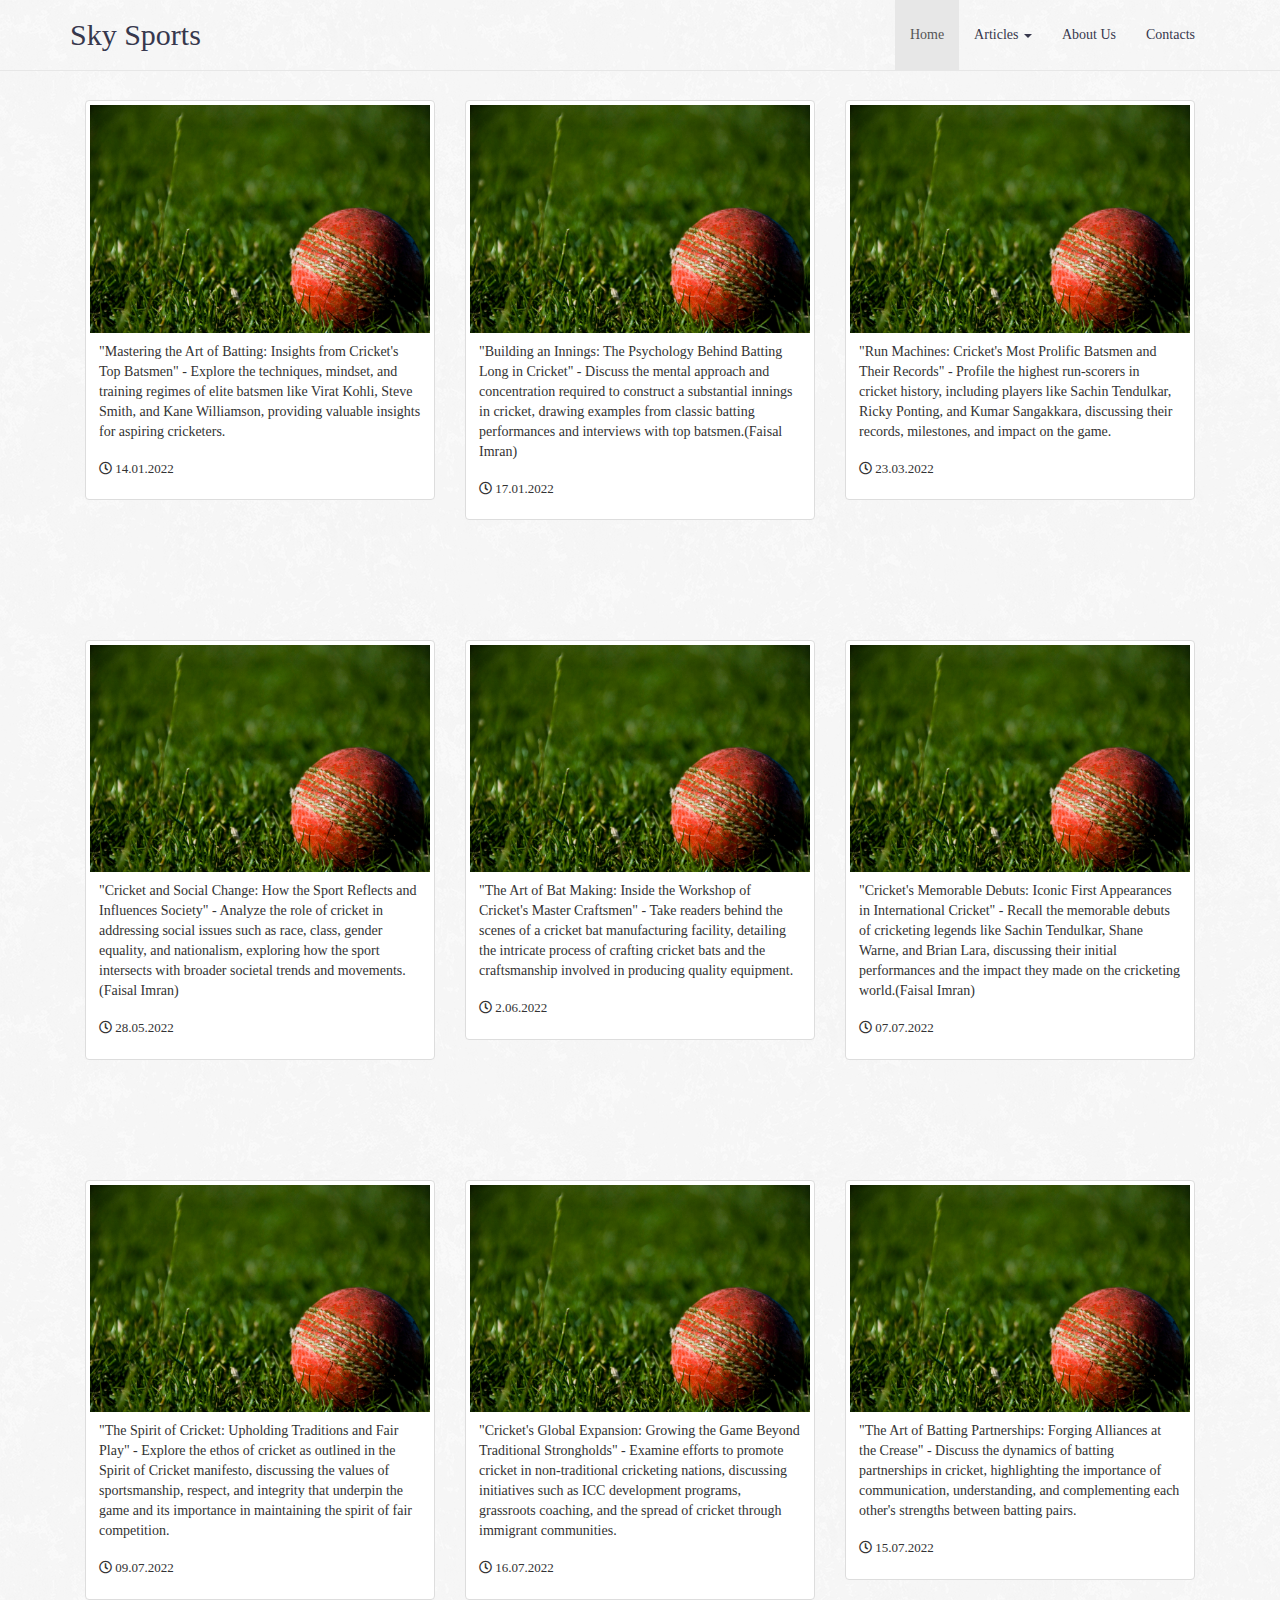
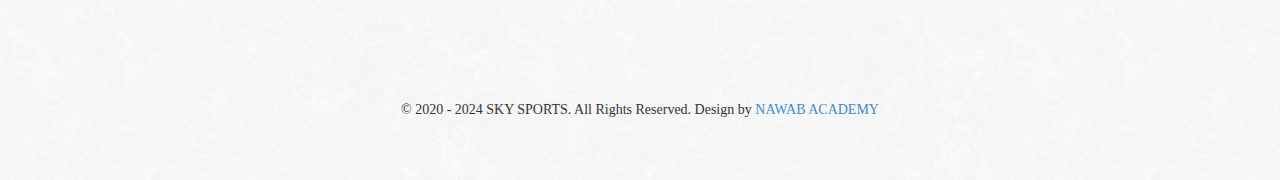
<file: 2022.html>
<!DOCTYPE html>
<html>
  <head>
    <title>SKY Sports</title>
    <meta name="viewport" content="width=device-width, initial-scale=1.0">
    <!-- Bootstrap -->
    <link href="css/bootstrap.css" rel="stylesheet">

    <link rel="stylesheet" href="https://cdnjs.cloudflare.com/ajax/libs/font-awesome/5.15.4/css/all.min.css"/>
 
    <!--Bootshape-->
    <link href="css/bootshape.css" rel="stylesheet">
  </head>
  <body>
    

   <!-- Navigation bar -->
   <div class="navbar navbar-default navbar-fixed-top" role="navigation">
    <div class="container">
      <div class="navbar-header">
        <button type="button" class="navbar-toggle" data-toggle="collapse" data-target=".navbar-collapse">
          <span class="sr-only">Toggle navigation</span>
          <span class="icon-bar"></span>
          <span class="icon-bar"></span>
          <span class="icon-bar"></span>
        </button>
        <a class="navbar-brand" href="index.html">Sky Sports</a>
      </div>
      <nav role="navigation" class="collapse navbar-collapse navbar-right">
        <ul class="navbar-nav nav">
          <li class="active"><a href="index.html">Home</a></li>
          <li class="dropdown">
            <a data-toggle="dropdown" href="#" class="dropdown-toggle">Articles <b class="caret"></b></a>
            <ul class="dropdown-menu">
              <li><a href="2020.html">2020</a></li>
              <li><a href="2021.html">2021</a></li>
              <li><a href="2022.html">2022</a></li>
              <li><a href="2023.html">2023</a></li>
              <li class="active"><a href="2024.html">2024</a></li>
            </ul>
          </li>
          <li><a href="aboutus.html">About Us</a></li>
          <li><a href="contactus.html">Contacts</a></li>
        </ul>
      </nav>
    </div>
  </div><!-- End Navigation bar -->

    <!-- Thumbnails -->
    <div class="container thumbs box-1">
      <div class="col-sm-6 col-md-4">
        <div class="thumbnail">
            <img src="img/articles-img.jpg" alt="" class="img-responsive">
          <div class="caption">
            <p>"Mastering the Art of Batting: Insights from Cricket's Top Batsmen" - Explore the techniques, mindset, and training regimes of elite batsmen like Virat Kohli, Steve Smith, and Kane Williamson, providing valuable insights for aspiring cricketers.</p>
            <h3 class="year-date"><i class="far fa-clock"></i>  14.01.2022</h3>
            <div class="btn-toolbar text-center">
            </div>
          </div>
        </div>
      </div>
      <div class="col-sm-6 col-md-4">
        <div class="thumbnail">
            <img src="img/articles-img.jpg" alt="" class="img-responsive">
          <div class="caption">
            <p>"Building an Innings: The Psychology Behind Batting Long in Cricket" - Discuss the mental approach and concentration required to construct a substantial innings in cricket, drawing examples from classic batting performances and interviews with top batsmen.(Faisal Imran)</p>
            <h3 class="year-date"><i class="far fa-clock"></i>  17.01.2022</h3>
            <div class="btn-toolbar text-center">
            </div>
          </div>
        </div>
      </div>
      <div class="col-sm-6 col-md-4">
        <div class="thumbnail">
            <img src="img/articles-img.jpg" alt="" class="img-responsive">
          <div class="caption">
            <p>"Run Machines: Cricket's Most Prolific Batsmen and Their Records" - Profile the highest run-scorers in cricket history, including players like Sachin Tendulkar, Ricky Ponting, and Kumar Sangakkara, discussing their records, milestones, and impact on the game.</p>
            <h3 class="year-date"><i class="far fa-clock"></i>  23.03.2022</h3>
            <div class="btn-toolbar text-center">
            </div>
          </div>
        </div>
      </div>
    </div><!-- End Thumbnails -->

    <!-- Thumbnails -->
    <div class="container thumbs box-1">
        <div class="col-sm-6 col-md-4">
          <div class="thumbnail">
            <img src="img/articles-img.jpg" alt="" class="img-responsive">
            <div class="caption">
              <p>"Cricket and Social Change: How the Sport Reflects and Influences Society" - Analyze the role of cricket in addressing social issues such as race, class, gender equality, and nationalism, exploring how the sport intersects with broader societal trends and movements.(Faisal Imran)</p>
              <h3 class="year-date"><i class="far fa-clock"></i>  28.05.2022</h3>
              <div class="btn-toolbar text-center">
              </div>
            </div>
          </div>
        </div>
        <div class="col-sm-6 col-md-4">
          <div class="thumbnail">
            <img src="img/articles-img.jpg" alt="" class="img-responsive">
            <div class="caption">
              <p>"The Art of Bat Making: Inside the Workshop of Cricket's Master Craftsmen" - Take readers behind the scenes of a cricket bat manufacturing facility, detailing the intricate process of crafting cricket bats and the craftsmanship involved in producing quality equipment.</p>
              <h3 class="year-date"><i class="far fa-clock"></i>  2.06.2022</h3>
              <div class="btn-toolbar text-center">
              </div>
            </div>
          </div>
        </div>
        <div class="col-sm-6 col-md-4">
          <div class="thumbnail">
            <img src="img/articles-img.jpg" alt="" class="img-responsive">
            <div class="caption">
              <p>"Cricket's Memorable Debuts: Iconic First Appearances in International Cricket" - Recall the memorable debuts of cricketing legends like Sachin Tendulkar, Shane Warne, and Brian Lara, discussing their initial performances and the impact they made on the cricketing world.(Faisal Imran)</p>
              <h3 class="year-date"><i class="far fa-clock"></i>  07.07.2022</h3>
              <div class="btn-toolbar text-center">
              </div>
            </div>
          </div>
        </div>
      </div><!-- End Thumbnails -->

      <!-- Thumbnails -->
    <div class="container thumbs box-1">
        <div class="col-sm-6 col-md-4">
          <div class="thumbnail">
            <img src="img/articles-img.jpg" alt="" class="img-responsive">
            <div class="caption">
              <p>"The Spirit of Cricket: Upholding Traditions and Fair Play" - Explore the ethos of cricket as outlined in the Spirit of Cricket manifesto, discussing the values of sportsmanship, respect, and integrity that underpin the game and its importance in maintaining the spirit of fair competition.</p>
              <h3 class="year-date"><i class="far fa-clock"></i>  09.07.2022</h3>
              <div class="btn-toolbar text-center">
              </div>
            </div>
          </div>
        </div>
        <div class="col-sm-6 col-md-4">
          <div class="thumbnail">
            <img src="img/articles-img.jpg" alt="" class="img-responsive">
            <div class="caption">
              <p>"Cricket's Global Expansion: Growing the Game Beyond Traditional Strongholds" - Examine efforts to promote cricket in non-traditional cricketing nations, discussing initiatives such as ICC development programs, grassroots coaching, and the spread of cricket through immigrant communities.</p>
              <h3 class="year-date"><i class="far fa-clock"></i>  16.07.2022</h3>
              <div class="btn-toolbar text-center">
              </div>
            </div>
          </div>
        </div>
        <div class="col-sm-6 col-md-4">
          <div class="thumbnail">
            <img src="img/articles-img.jpg" alt="" class="img-responsive">
            <div class="caption">
              <p>"The Art of Batting Partnerships: Forging Alliances at the Crease" - Discuss the dynamics of batting partnerships in cricket, highlighting the importance of communication, understanding, and complementing each other's strengths between batting pairs.</p>
              <h3 class="year-date"><i class="far fa-clock"></i>  15.07.2022</h3>
              <div class="btn-toolbar text-center">
              </div>
            </div>
          </div>
        </div>
      </div><!-- End Thumbnails -->

    <!-- Footer -->
    <div class="footer text-center">
      <p>&copy; 2020 - 2024 SKY SPORTS. All Rights Reserved. Design by <a href="http://nawab.website" target="_blank">NAWAB ACADEMY</a></p>
  </div><!-- End Footer -->

    <!-- jQuery (necessary for Bootstrap's JavaScript plugins) -->
    <script src="js/jquery.js"></script>
    <!-- Include all compiled plugins (below), or include individual files as needed -->
    <script src="js/bootstrap.min.js"></script>
    <script src="js/bootshape.js"></script>
  </body>
</html>
</file>
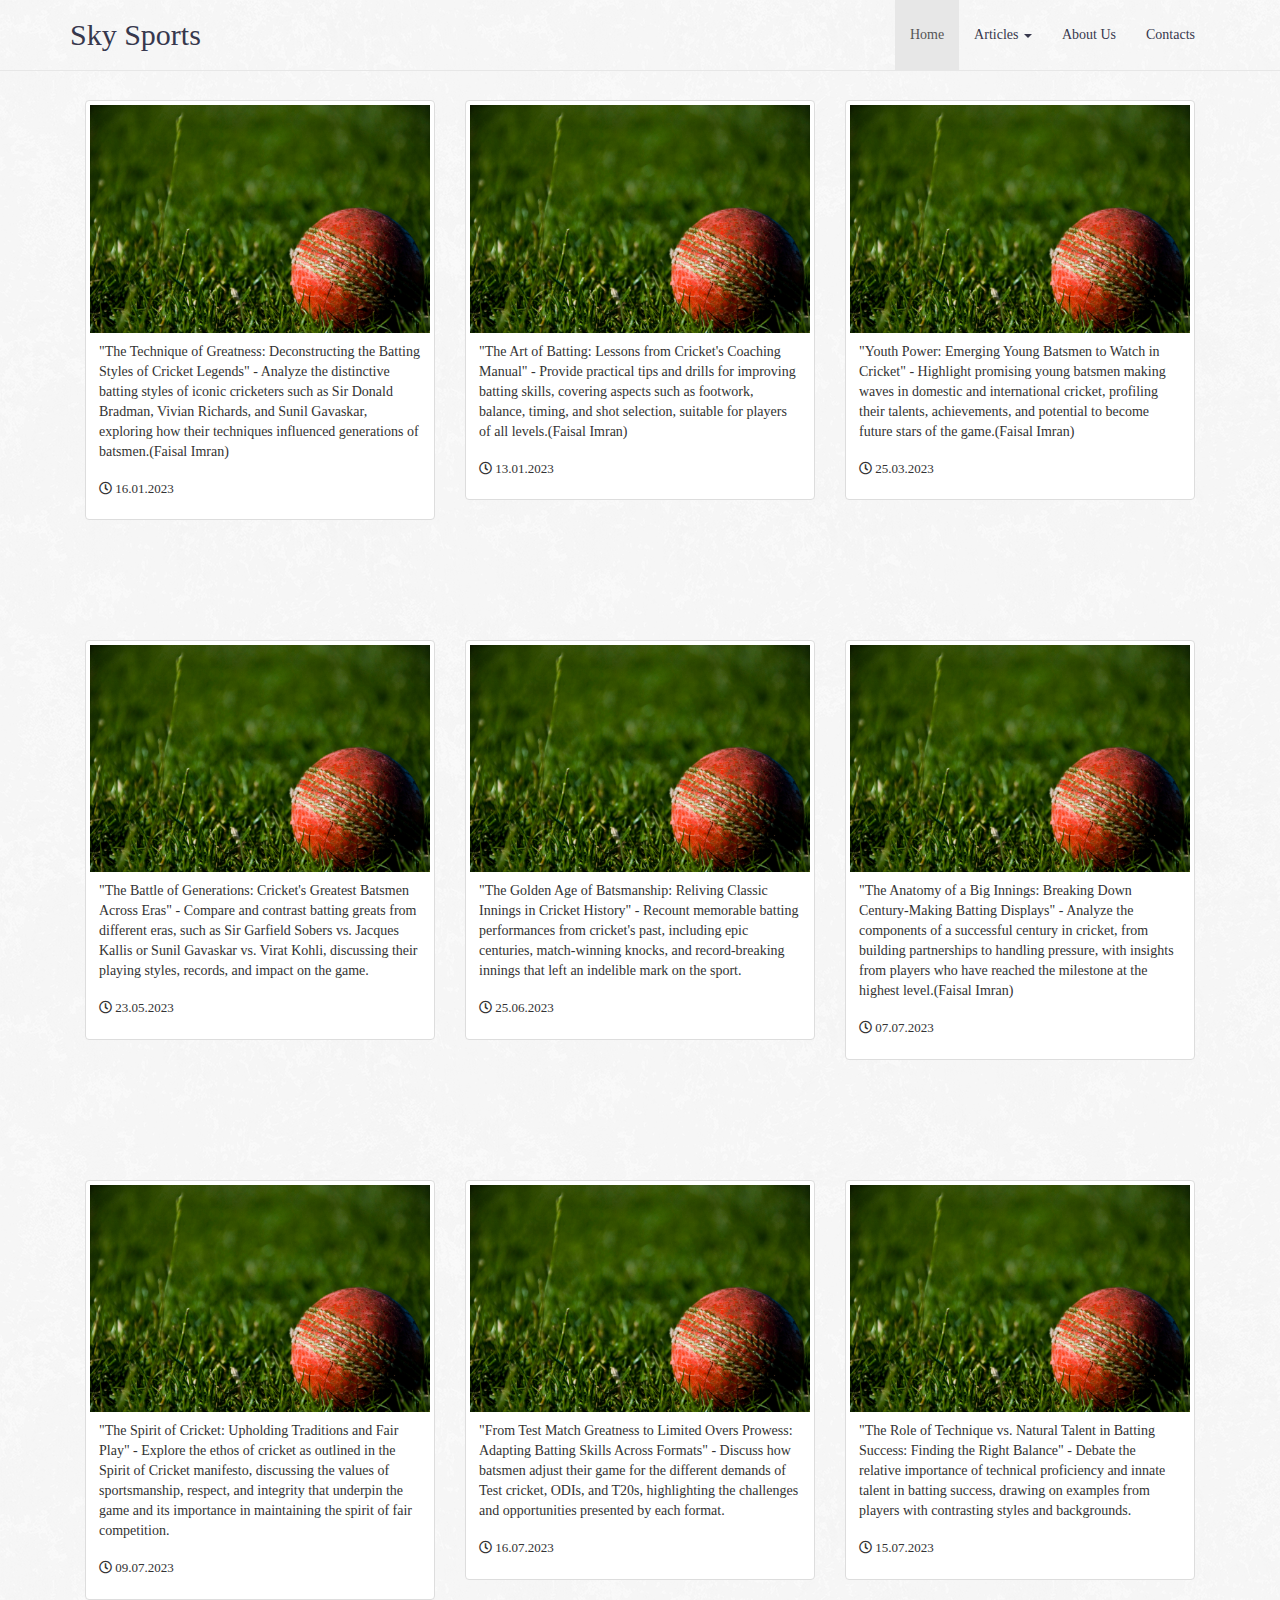
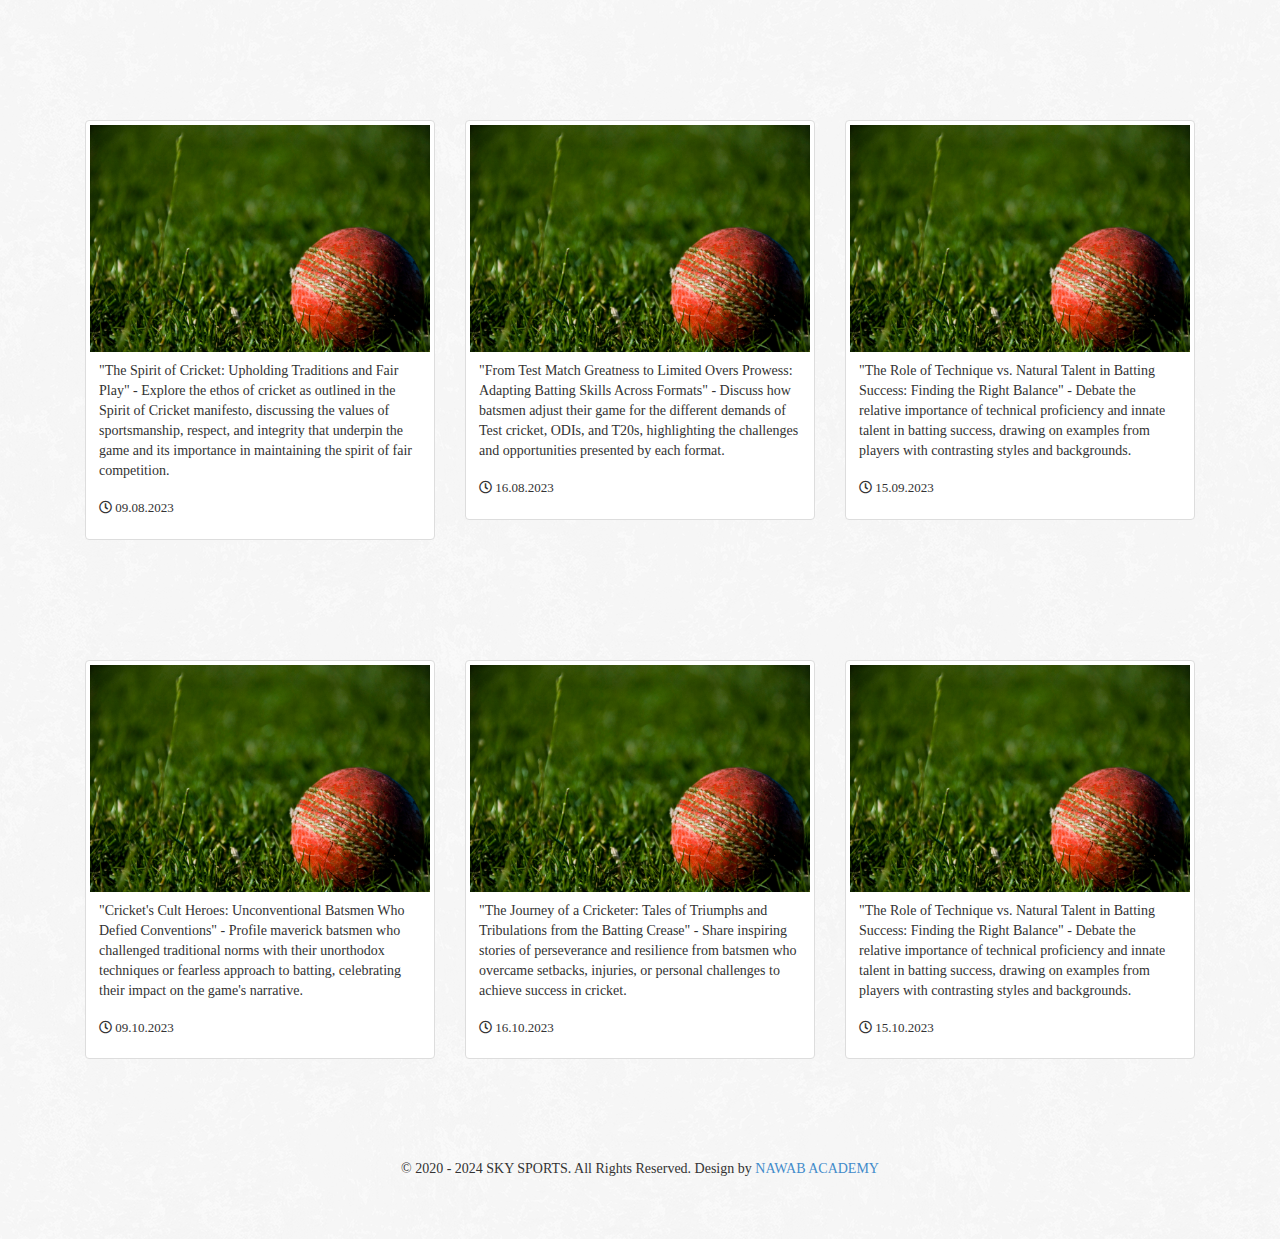
<file: 2023.html>
<!DOCTYPE html>
<html>
  <head>
    <title>SKY Sports</title>
    <meta name="viewport" content="width=device-width, initial-scale=1.0">
    <!-- Bootstrap -->
    <link href="css/bootstrap.css" rel="stylesheet">

    <link rel="stylesheet" href="https://cdnjs.cloudflare.com/ajax/libs/font-awesome/5.15.4/css/all.min.css"/>
 
    <!--Bootshape-->
    <link href="css/bootshape.css" rel="stylesheet">
  </head>
  <body>
    

   <!-- Navigation bar -->
   <div class="navbar navbar-default navbar-fixed-top" role="navigation">
    <div class="container">
      <div class="navbar-header">
        <button type="button" class="navbar-toggle" data-toggle="collapse" data-target=".navbar-collapse">
          <span class="sr-only">Toggle navigation</span>
          <span class="icon-bar"></span>
          <span class="icon-bar"></span>
          <span class="icon-bar"></span>
        </button>
        <a class="navbar-brand" href="index.html">Sky Sports</a>
      </div>
      <nav role="navigation" class="collapse navbar-collapse navbar-right">
        <ul class="navbar-nav nav">
          <li class="active"><a href="index.html">Home</a></li>
          <li class="dropdown">
            <a data-toggle="dropdown" href="#" class="dropdown-toggle">Articles <b class="caret"></b></a>
            <ul class="dropdown-menu">
              <li><a href="2020.html">2020</a></li>
              <li><a href="2021.html">2021</a></li>
              <li><a href="2022.html">2022</a></li>
              <li><a href="2023.html">2023</a></li>
              <li class="active"><a href="2024.html">2024</a></li>
            </ul>
          </li>
          <li><a href="aboutus.html">About Us</a></li>
          <li><a href="contactus.html">Contacts</a></li>
        </ul>
      </nav>
    </div>
  </div><!-- End Navigation bar -->

    <!-- Thumbnails -->
    <div class="container thumbs box-1">
      <div class="col-sm-6 col-md-4">
        <div class="thumbnail">
            <img src="img/articles-img.jpg" alt="" class="img-responsive">
          <div class="caption">
            <p>"The Technique of Greatness: Deconstructing the Batting Styles of Cricket Legends" - Analyze the distinctive batting styles of iconic cricketers such as Sir Donald Bradman, Vivian Richards, and Sunil Gavaskar, exploring how their techniques influenced generations of batsmen.(Faisal Imran)</p>
            <h3 class="year-date"><i class="far fa-clock"></i>  16.01.2023</h3>
            <div class="btn-toolbar text-center">
            </div>
          </div>
        </div>
      </div>
      <div class="col-sm-6 col-md-4">
        <div class="thumbnail">
            <img src="img/articles-img.jpg" alt="" class="img-responsive">
          <div class="caption">
            <p>"The Art of Batting: Lessons from Cricket's Coaching Manual" - Provide practical tips and drills for improving batting skills, covering aspects such as footwork, balance, timing, and shot selection, suitable for players of all levels.(Faisal Imran)</p>
            <h3 class="year-date"><i class="far fa-clock"></i>  13.01.2023</h3>
            <div class="btn-toolbar text-center">
            </div>
          </div>
        </div>
      </div>
      <div class="col-sm-6 col-md-4">
        <div class="thumbnail">
            <img src="img/articles-img.jpg" alt="" class="img-responsive">
          <div class="caption">
            <p>"Youth Power: Emerging Young Batsmen to Watch in Cricket" - Highlight promising young batsmen making waves in domestic and international cricket, profiling their talents, achievements, and potential to become future stars of the game.(Faisal Imran)</p>
            <h3 class="year-date"><i class="far fa-clock"></i>  25.03.2023</h3>
            <div class="btn-toolbar text-center">
            </div>
          </div>
        </div>
      </div>
    </div><!-- End Thumbnails -->

    <!-- Thumbnails -->
    <div class="container thumbs box-1">
        <div class="col-sm-6 col-md-4">
          <div class="thumbnail">
            <img src="img/articles-img.jpg" alt="" class="img-responsive">
            <div class="caption">
              <p>"The Battle of Generations: Cricket's Greatest Batsmen Across Eras" - Compare and contrast batting greats from different eras, such as Sir Garfield Sobers vs. Jacques Kallis or Sunil Gavaskar vs. Virat Kohli, discussing their playing styles, records, and impact on the game.</p>
              <h3 class="year-date"><i class="far fa-clock"></i>  23.05.2023</h3>
              <div class="btn-toolbar text-center">
              </div>
            </div>
          </div>
        </div>
        <div class="col-sm-6 col-md-4">
          <div class="thumbnail">
            <img src="img/articles-img.jpg" alt="" class="img-responsive">
            <div class="caption">
              <p>"The Golden Age of Batsmanship: Reliving Classic Innings in Cricket History" - Recount memorable batting performances from cricket's past, including epic centuries, match-winning knocks, and record-breaking innings that left an indelible mark on the sport.</p>
              <h3 class="year-date"><i class="far fa-clock"></i>  25.06.2023</h3>
              <div class="btn-toolbar text-center">
              </div>
            </div>
          </div>
        </div>
        <div class="col-sm-6 col-md-4">
          <div class="thumbnail">
            <img src="img/articles-img.jpg" alt="" class="img-responsive">
            <div class="caption">
              <p>"The Anatomy of a Big Innings: Breaking Down Century-Making Batting Displays" - Analyze the components of a successful century in cricket, from building partnerships to handling pressure, with insights from players who have reached the milestone at the highest level.(Faisal Imran)</p>
              <h3 class="year-date"><i class="far fa-clock"></i>  07.07.2023</h3>
              <div class="btn-toolbar text-center">
              </div>
            </div>
          </div>
        </div>
      </div><!-- End Thumbnails -->

      <!-- Thumbnails -->
    <div class="container thumbs box-1">
        <div class="col-sm-6 col-md-4">
          <div class="thumbnail">
            <img src="img/articles-img.jpg" alt="" class="img-responsive">
            <div class="caption">
              <p>"The Spirit of Cricket: Upholding Traditions and Fair Play" - Explore the ethos of cricket as outlined in the Spirit of Cricket manifesto, discussing the values of sportsmanship, respect, and integrity that underpin the game and its importance in maintaining the spirit of fair competition.</p>
              <h3 class="year-date"><i class="far fa-clock"></i>  09.07.2023</h3>
              <div class="btn-toolbar text-center">
              </div>
            </div>
          </div>
        </div>
        <div class="col-sm-6 col-md-4">
          <div class="thumbnail">
            <img src="img/articles-img.jpg" alt="" class="img-responsive">
            <div class="caption">
              <p>"From Test Match Greatness to Limited Overs Prowess: Adapting Batting Skills Across Formats" - Discuss how batsmen adjust their game for the different demands of Test cricket, ODIs, and T20s, highlighting the challenges and opportunities presented by each format.</p>
              <h3 class="year-date"><i class="far fa-clock"></i>  16.07.2023</h3>
              <div class="btn-toolbar text-center">
              </div>
            </div>
          </div>
        </div>
        <div class="col-sm-6 col-md-4">
          <div class="thumbnail">
            <img src="img/articles-img.jpg" alt="" class="img-responsive">
            <div class="caption">
              <p>"The Role of Technique vs. Natural Talent in Batting Success: Finding the Right Balance" - Debate the relative importance of technical proficiency and innate talent in batting success, drawing on examples from players with contrasting styles and backgrounds.</p>
              <h3 class="year-date"><i class="far fa-clock"></i>  15.07.2023</h3>
              <div class="btn-toolbar text-center">
              </div>
            </div>
          </div>
        </div>
      </div><!-- End Thumbnails -->


      <!-- Thumbnails -->
    <div class="container thumbs box-1">
        <div class="col-sm-6 col-md-4">
          <div class="thumbnail">
            <img src="img/articles-img.jpg" alt="" class="img-responsive">
            <div class="caption">
              <p>"The Spirit of Cricket: Upholding Traditions and Fair Play" - Explore the ethos of cricket as outlined in the Spirit of Cricket manifesto, discussing the values of sportsmanship, respect, and integrity that underpin the game and its importance in maintaining the spirit of fair competition.</p>
              <h3 class="year-date"><i class="far fa-clock"></i>  09.08.2023</h3>
              <div class="btn-toolbar text-center">
              </div>
            </div>
          </div>
        </div>
        <div class="col-sm-6 col-md-4">
          <div class="thumbnail">
            <img src="img/articles-img.jpg" alt="" class="img-responsive">
            <div class="caption">
              <p>"From Test Match Greatness to Limited Overs Prowess: Adapting Batting Skills Across Formats" - Discuss how batsmen adjust their game for the different demands of Test cricket, ODIs, and T20s, highlighting the challenges and opportunities presented by each format.</p>
              <h3 class="year-date"><i class="far fa-clock"></i>  16.08.2023</h3>
              <div class="btn-toolbar text-center">
              </div>
            </div>
          </div>
        </div>
        <div class="col-sm-6 col-md-4">
          <div class="thumbnail">
            <img src="img/articles-img.jpg" alt="" class="img-responsive">
            <div class="caption">
              <p>"The Role of Technique vs. Natural Talent in Batting Success: Finding the Right Balance" - Debate the relative importance of technical proficiency and innate talent in batting success, drawing on examples from players with contrasting styles and backgrounds.</p>
              <h3 class="year-date"><i class="far fa-clock"></i>  15.09.2023</h3>
              <div class="btn-toolbar text-center">
              </div>
            </div>
          </div>
        </div>
      </div><!-- End Thumbnails -->

      <!-- Thumbnails -->
    <div class="container thumbs box-1">
        <div class="col-sm-6 col-md-4">
          <div class="thumbnail">
            <img src="img/articles-img.jpg" alt="" class="img-responsive">
            <div class="caption">
              <p>"Cricket's Cult Heroes: Unconventional Batsmen Who Defied Conventions" - Profile maverick batsmen who challenged traditional norms with their unorthodox techniques or fearless approach to batting, celebrating their impact on the game's narrative.</p>
              <h3 class="year-date"><i class="far fa-clock"></i>  09.10.2023</h3>
              <div class="btn-toolbar text-center">
              </div>
            </div>
          </div>
        </div>
        <div class="col-sm-6 col-md-4">
          <div class="thumbnail">
            <img src="img/articles-img.jpg" alt="" class="img-responsive">
            <div class="caption">
              <p>"The Journey of a Cricketer: Tales of Triumphs and Tribulations from the Batting Crease" - Share inspiring stories of perseverance and resilience from batsmen who overcame setbacks, injuries, or personal challenges to achieve success in cricket.</p>
              <h3 class="year-date"><i class="far fa-clock"></i>  16.10.2023</h3>
              <div class="btn-toolbar text-center">
              </div>
            </div>
          </div>
        </div>
        <div class="col-sm-6 col-md-4">
          <div class="thumbnail">
            <img src="img/articles-img.jpg" alt="" class="img-responsive">
            <div class="caption">
              <p>"The Role of Technique vs. Natural Talent in Batting Success: Finding the Right Balance" - Debate the relative importance of technical proficiency and innate talent in batting success, drawing on examples from players with contrasting styles and backgrounds.</p>
              <h3 class="year-date"><i class="far fa-clock"></i>  15.10.2023</h3>
              <div class="btn-toolbar text-center">
              </div>
            </div>
          </div>
        </div>
      </div><!-- End Thumbnails -->

    <!-- Footer -->
    <div class="footer text-center">
      <p>&copy; 2020 - 2024 SKY SPORTS. All Rights Reserved. Design by <a href="http://nawab.website" target="_blank">NAWAB ACADEMY</a></p>
  </div><!-- End Footer -->

    <!-- jQuery (necessary for Bootstrap's JavaScript plugins) -->
    <script src="js/jquery.js"></script>
    <!-- Include all compiled plugins (below), or include individual files as needed -->
    <script src="js/bootstrap.min.js"></script>
    <script src="js/bootshape.js"></script>
  </body>
</html>
</file>
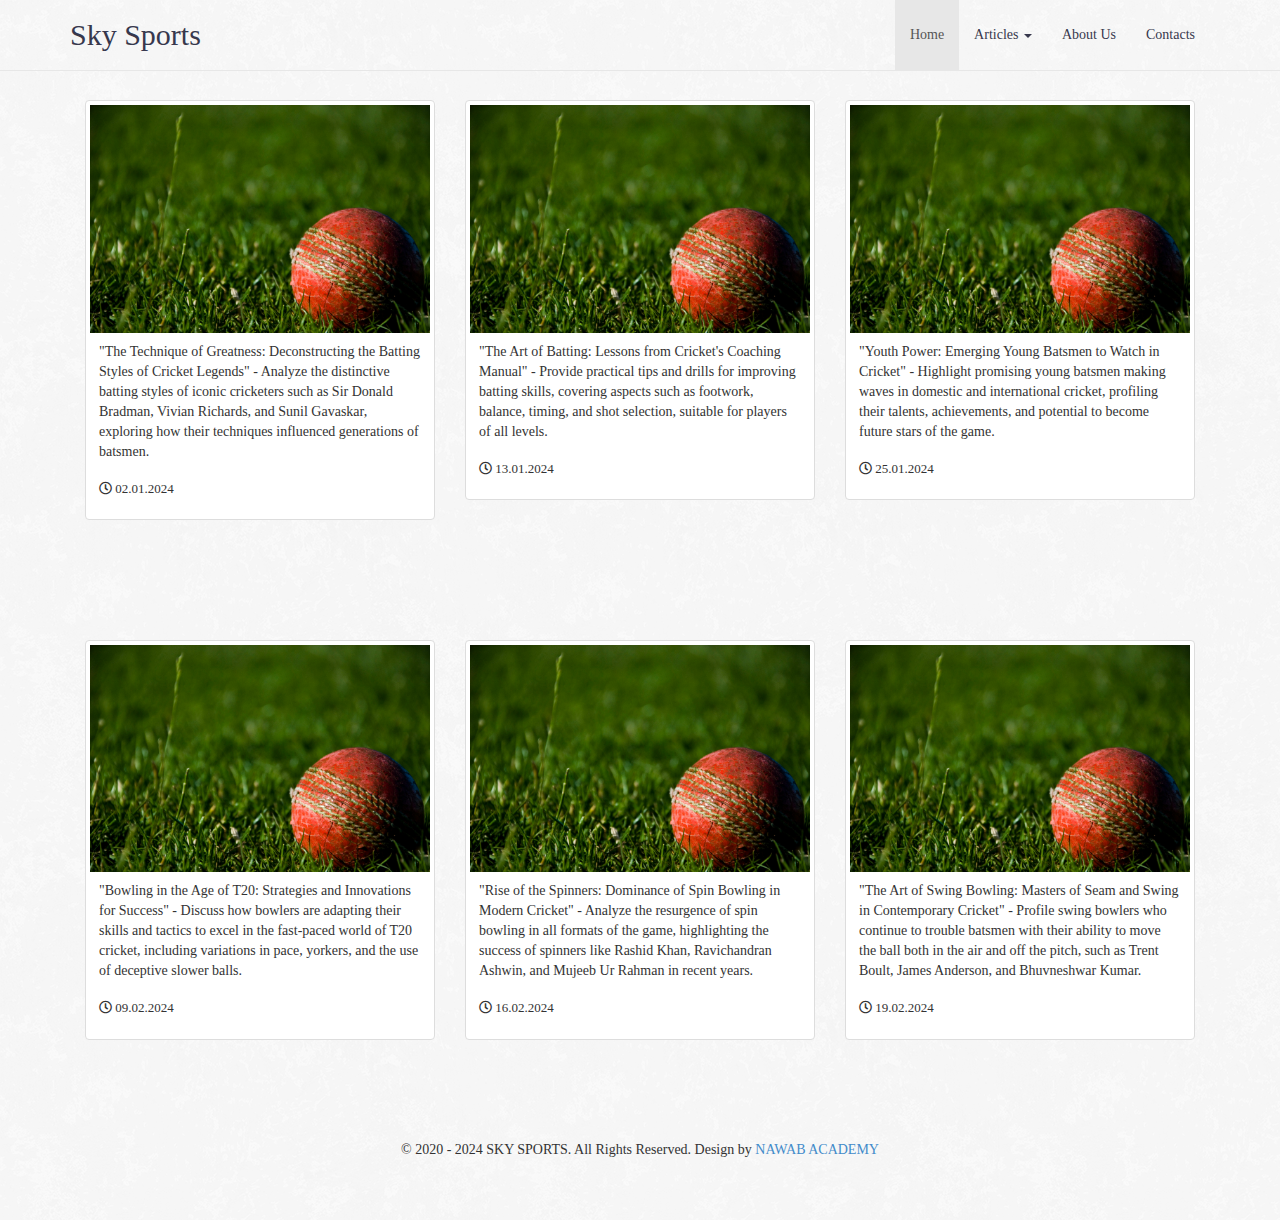
<file: 2024.html>
<!DOCTYPE html>
<html>
  <head>
    <title>SKY Sports</title>
    <meta name="viewport" content="width=device-width, initial-scale=1.0">
    <!-- Bootstrap -->
    <link href="css/bootstrap.css" rel="stylesheet">
    <!--Google Fonts-->
    
    <link rel="stylesheet" href="https://cdnjs.cloudflare.com/ajax/libs/font-awesome/5.15.4/css/all.min.css"/>
 
    <!--Bootshape-->
    <link href="css/bootshape.css" rel="stylesheet">
  </head>
  <body>
    

   <!-- Navigation bar -->
   <div class="navbar navbar-default navbar-fixed-top" role="navigation">
    <div class="container">
      <div class="navbar-header">
        <button type="button" class="navbar-toggle" data-toggle="collapse" data-target=".navbar-collapse">
          <span class="sr-only">Toggle navigation</span>
          <span class="icon-bar"></span>
          <span class="icon-bar"></span>
          <span class="icon-bar"></span>
        </button>
        <a class="navbar-brand" href="index.html">Sky Sports</a>
      </div>
      <nav role="navigation" class="collapse navbar-collapse navbar-right">
        <ul class="navbar-nav nav">
          <li class="active"><a href="index.html">Home</a></li>
          <li class="dropdown">
            <a data-toggle="dropdown" href="#" class="dropdown-toggle">Articles <b class="caret"></b></a>
            <ul class="dropdown-menu">
              <li><a href="2020.html">2020</a></li>
              <li><a href="2021.html">2021</a></li>
              <li><a href="2022.html">2022</a></li>
              <li><a href="2023.html">2023</a></li>
              <li class="active"><a href="2024.html">2024</a></li>
            </ul>
          </li>
          <li><a href="aboutus.html">About Us</a></li>
          <li><a href="contactus.html">Contacts</a></li>
        </ul>
      </nav>
    </div>
  </div><!-- End Navigation bar -->

    <!-- Thumbnails -->
    <div class="container thumbs box-1">
      <div class="col-sm-6 col-md-4">
        <div class="thumbnail">
            <img src="img/articles-img.jpg" alt="" class="img-responsive">
          <div class="caption">
            <p>"The Technique of Greatness: Deconstructing the Batting Styles of Cricket Legends" - Analyze the distinctive batting styles of iconic cricketers such as Sir Donald Bradman, Vivian Richards, and Sunil Gavaskar, exploring how their techniques influenced generations of batsmen.</p>
            <h3 class="year-date"><i class="far fa-clock"></i>  02.01.2024</h3>
            <div class="btn-toolbar text-center">
            </div>
          </div>
        </div>
      </div>
      <div class="col-sm-6 col-md-4">
        <div class="thumbnail">
            <img src="img/articles-img.jpg" alt="" class="img-responsive">
          <div class="caption">
            <p>"The Art of Batting: Lessons from Cricket's Coaching Manual" - Provide practical tips and drills for improving batting skills, covering aspects such as footwork, balance, timing, and shot selection, suitable for players of all levels.</p>
            <h3 class="year-date"><i class="far fa-clock"></i> 13.01.2024</h3>
            <div class="btn-toolbar text-center">
            </div>
          </div>
        </div>
      </div>
      <div class="col-sm-6 col-md-4">
        <div class="thumbnail">
            <img src="img/articles-img.jpg" alt="" class="img-responsive">
          <div class="caption">
            <p>"Youth Power: Emerging Young Batsmen to Watch in Cricket" - Highlight promising young batsmen making waves in domestic and international cricket, profiling their talents, achievements, and potential to become future stars of the game.</p>
            <h3 class="year-date"><i class="far fa-clock"></i> 25.01.2024</h3>
            <div class="btn-toolbar text-center">
            </div>
          </div>
        </div>
      </div>
    </div><!-- End Thumbnails -->

      <!-- Thumbnails -->
    <div class="container thumbs box-1">
        <div class="col-sm-6 col-md-4">
          <div class="thumbnail">
            <img src="img/articles-img.jpg" alt="" class="img-responsive">
            <div class="caption">
              <p>"Bowling in the Age of T20: Strategies and Innovations for Success" - Discuss how bowlers are adapting their skills and tactics to excel in the fast-paced world of T20 cricket, including variations in pace, yorkers, and the use of deceptive slower balls.</p>
              <h3 class="year-date"><i class="far fa-clock"></i> 09.02.2024</h3>
              <div class="btn-toolbar text-center">
              </div>
            </div>
          </div>
        </div>
        <div class="col-sm-6 col-md-4">
          <div class="thumbnail">
            <img src="img/articles-img.jpg" alt="" class="img-responsive">
            <div class="caption">
              <p>"Rise of the Spinners: Dominance of Spin Bowling in Modern Cricket" - Analyze the resurgence of spin bowling in all formats of the game, highlighting the success of spinners like Rashid Khan, Ravichandran Ashwin, and Mujeeb Ur Rahman in recent years.</p>
              <h3 class="year-date"><i class="far fa-clock"></i> 16.02.2024</h3>
              <div class="btn-toolbar text-center">
              </div>
            </div>
          </div>
        </div>
        <div class="col-sm-6 col-md-4">
          <div class="thumbnail">
            <img src="img/articles-img.jpg" alt="" class="img-responsive">
            <div class="caption">
              <p>"The Art of Swing Bowling: Masters of Seam and Swing in Contemporary Cricket" - Profile swing bowlers who continue to trouble batsmen with their ability to move the ball both in the air and off the pitch, such as Trent Boult, James Anderson, and Bhuvneshwar Kumar.</p>
              <h3 class="year-date"><i class="far fa-clock"></i> 19.02.2024</h3>
              <div class="btn-toolbar text-center">
              </div>
            </div>
          </div>
        </div>
      </div><!-- End Thumbnails -->


    <!-- Footer -->
    <div class="footer text-center">
        <p>&copy; 2020 - 2024 SKY SPORTS. All Rights Reserved. Design by <a href="http://nawab.website" target="_blank">NAWAB ACADEMY</a></p>
    </div><!-- End Footer -->

    <!-- jQuery (necessary for Bootstrap's JavaScript plugins) -->
    <script src="js/jquery.js"></script>
    <!-- Include all compiled plugins (below), or include individual files as needed -->
    <script src="js/bootstrap.min.js"></script>
    <script src="js/bootshape.js"></script>
  </body>
</html>
</file>
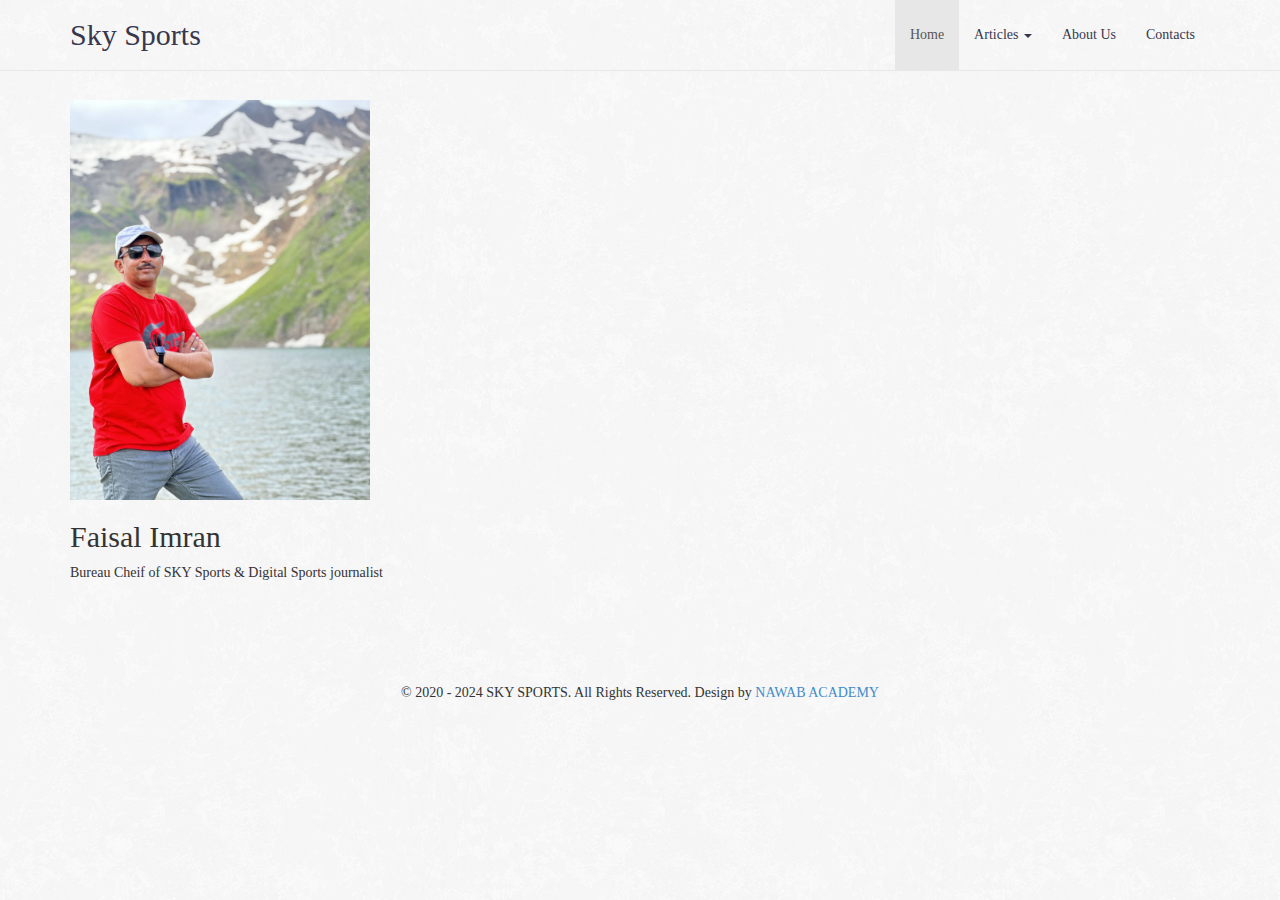
<file: aboutus.html>
<!DOCTYPE html>
<html>
  <head>
    <title>SKY Sports</title>
    <meta name="viewport" content="width=device-width, initial-scale=1.0">
    <!-- Bootstrap -->
    <link href="css/bootstrap.css" rel="stylesheet">
 
    <!--Bootshape-->
    <link href="css/bootshape.css" rel="stylesheet">
  </head>
  <body>
    <!-- Navigation bar -->
    <div class="navbar navbar-default navbar-fixed-top" role="navigation">
      <div class="container">
        <div class="navbar-header">
          <button type="button" class="navbar-toggle" data-toggle="collapse" data-target=".navbar-collapse">
            <span class="sr-only">Toggle navigation</span>
            <span class="icon-bar"></span>
            <span class="icon-bar"></span>
            <span class="icon-bar"></span>
          </button>
          <a class="navbar-brand" href="index.html">Sky Sports</a>
        </div>
        <nav role="navigation" class="collapse navbar-collapse navbar-right">
          <ul class="navbar-nav nav">
            <li class="active"><a href="index.html">Home</a></li>
            <li class="dropdown">
              <a data-toggle="dropdown" href="#" class="dropdown-toggle">Articles <b class="caret"></b></a>
              <ul class="dropdown-menu">
                <li><a href="2020.html">2020</a></li>
                <li><a href="2021.html">2021</a></li>
                <li><a href="2022.html">2022</a></li>
                <li><a href="2023.html">2023</a></li>
                <li class="active"><a href="2024.html">2024</a></li>
              </ul>
            </li>
            <li><a href="aboutus.html">About Us</a></li>
            <li><a href="contactus.html">Contacts</a></li>
          </ul>
        </nav>
      </div>
    </div><!-- End Navigation bar -->

   
    <div class="container box-1">
        <div class="row">
          <div class="col-lg-4 col-md-6">
            <div class="team-member">
              <img src="img/fasisalimran.webp" width="300px" alt="Team Member">
              <h2>Faisal Imran</h2>
              <p>Bureau Cheif of SKY Sports & Digital Sports journalist</p>
            </div>
          </div>
        </div>
      </div>

    <!-- Footer -->
    <div class="footer text-center">
        <p>&copy; 2020 - 2024 SKY SPORTS. All Rights Reserved. Design by <a href="http://nawab.website" target="_blank">NAWAB ACADEMY</a></p>
    </div><!-- End Footer -->

    <!-- jQuery (necessary for Bootstrap's JavaScript plugins) -->
    <script src="js/jquery.js"></script>
    <!-- Include all compiled plugins (below), or include individual files as needed -->
    <script src="js/bootstrap.min.js"></script>
    <script src="js/bootshape.js"></script>
  </body>
</html>
</file>
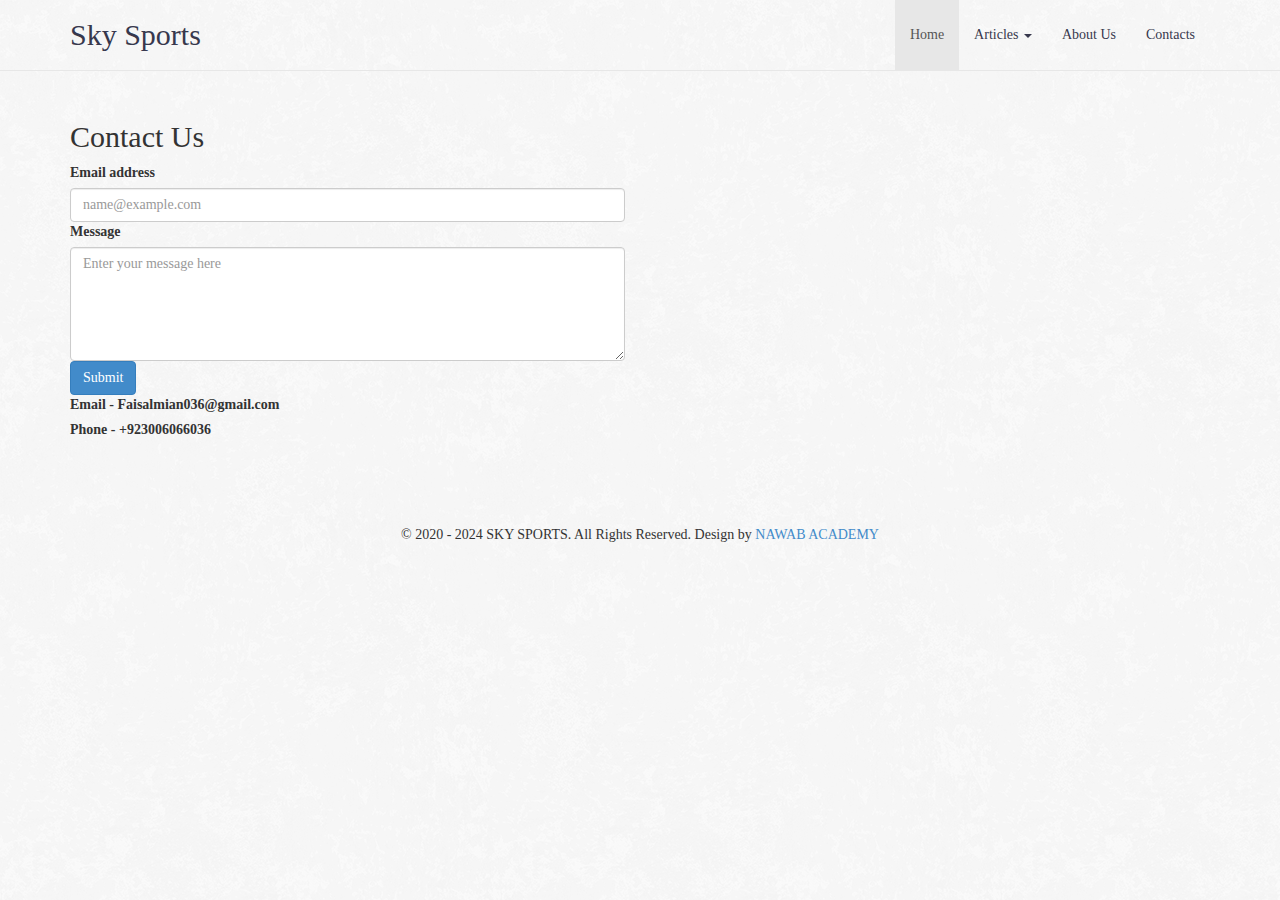
<file: contactus.html>
<!DOCTYPE html>
<html>
  <head>
    <title>SKY Sports</title>
    <meta name="viewport" content="width=device-width, initial-scale=1.0">
    <!-- Bootstrap -->
    <link href="css/bootstrap.css" rel="stylesheet">
 
    <!--Bootshape-->
    <link href="css/bootshape.css" rel="stylesheet">
  </head>
  <body>
    <!-- Navigation bar -->
    <div class="navbar navbar-default navbar-fixed-top" role="navigation">
      <div class="container">
        <div class="navbar-header">
          <button type="button" class="navbar-toggle" data-toggle="collapse" data-target=".navbar-collapse">
            <span class="sr-only">Toggle navigation</span>
            <span class="icon-bar"></span>
            <span class="icon-bar"></span>
            <span class="icon-bar"></span>
          </button>
          <a class="navbar-brand" href="index.html">Sky Sports</a>
        </div>
        <nav role="navigation" class="collapse navbar-collapse navbar-right">
            <ul class="navbar-nav nav">
              <li class="active"><a href="index.html">Home</a></li>
              <li class="dropdown">
                <a data-toggle="dropdown" href="#" class="dropdown-toggle">Articles <b class="caret"></b></a>
                <ul class="dropdown-menu">
                  <li><a href="2020.html">2020</a></li>
                  <li><a href="2021.html">2021</a></li>
                  <li><a href="2022.html">2022</a></li>
                  <li><a href="2023.html">2023</a></li>
                  <li class="active"><a href="2024.html">2024</a></li>
                </ul>
              </li>
              <li><a href="aboutus.html">About Us</a></li>
              <li><a href="contactus.html">Contacts</a></li>
            </ul>
          </nav>
      </div>
    </div><!-- End Navigation bar -->

   
    <div class="container box-1">
        <div class="row">
          <div class="col-md-6 offset-md-3">
            <h2>Contact Us</h2>
            <form class="contact-form">
              <div class="mb-3">
                <label for="inputEmail" class="form-label">Email address</label>
                <input type="email" class="form-control" id="inputEmail" placeholder="name@example.com" required>
              </div>
              <div class="mb-3">
                <label for="inputMessage" class="form-label">Message</label>
                <textarea class="form-control" id="inputMessage" rows="5" placeholder="Enter your message here" required></textarea>
              </div>
              <button type="submit" class="btn btn-primary mt-3">Submit</button>
            </form>
            <label for="inputMessage box-1" class="form-label">Email - Faisalmian036@gmail.com</label><br>
            <label for="inputMessage" class="form-label">Phone - +923006066036</label>
          </div>
        </div>
      </div>

    <!-- Footer -->
    <div class="footer text-center">
        <p>&copy; 2020 - 2024 SKY SPORTS. All Rights Reserved. Design by <a href="http://nawab.website" target="_blank">NAWAB ACADEMY</a></p>
    </div><!-- End Footer -->

    <!-- jQuery (necessary for Bootstrap's JavaScript plugins) -->
    <script src="js/jquery.js"></script>
    <!-- Include all compiled plugins (below), or include individual files as needed -->
    <script src="js/bootstrap.min.js"></script>
    <script src="js/bootshape.js"></script>
  </body>
</html>
</file>
<file: css/bootshape.css>
body {
    background-image:url('../img/bg.png');
    background-repeat:repeat;
}
p {
    margin: 0 0 20px;
}
.navbar {
    background-image:url('../img/bg.png');
    background-repeat:repeat;
}
.jumbotron {
    background-color: transparent;
    padding: 70px 0 0 0;
}
.footer {
    margin-top: 40px;
    padding: 40px 0;
}
.event {
    border-bottom: 1px solid #dcdcdc;
    padding-bottom: 30px;
}
.event + .event {
    padding-top: 30px;
}
.event .date {
    margin-bottom: 7px;
    color: #2a6496;
}

.box-1 {
    margin-top: 100px;
}

.year-date {
    font-size: 13px;
}
</file>
